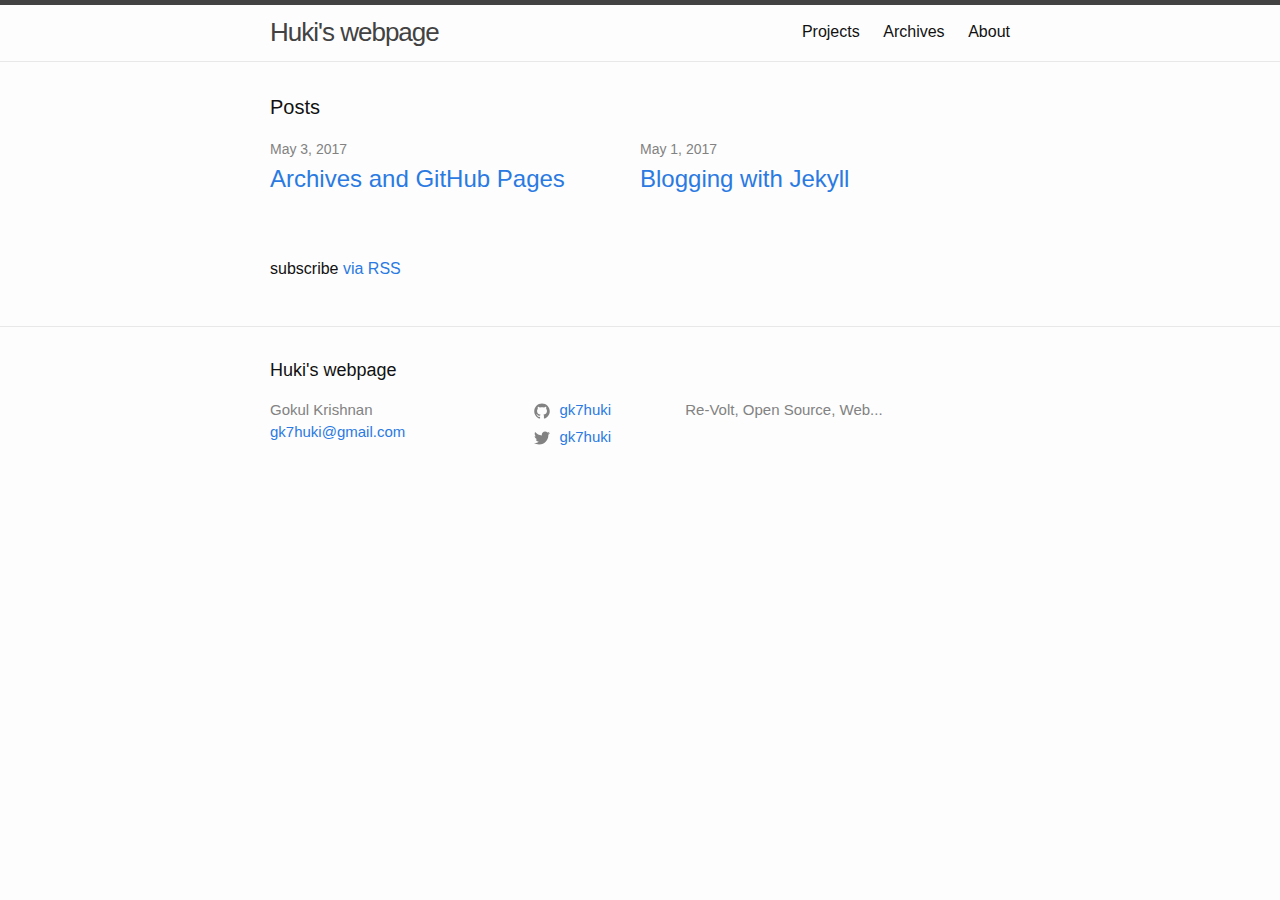
<file: index.html>
<!DOCTYPE html>
<html lang="en">

  <head>
  <meta charset="utf-8">
  <meta http-equiv="X-UA-Compatible" content="IE=edge">
  <meta name="viewport" content="width=device-width, initial-scale=1">

  <title>
  
    Huki&#39;s webpage
  
  </title>

  <meta name="description" content="Re-Volt, Open Source, Web...">

  <link rel="stylesheet" href="/assets/main.css">
  <link rel="canonical" href="https://gk7huki.github.io/">
  <link rel="alternate" type="application/rss+xml" title="Huki&#39;s webpage" href="/feed.xml">
  
  
</head>


  <body>

    <header class="site-header" role="banner">

  <div class="wrapper">
    
    
    <a class="site-title" href="/">Huki&#39;s webpage</a>
  
    
      <nav class="site-nav">
        <input type="checkbox" id="nav-trigger" class="nav-trigger" />
        <label for="nav-trigger">
          <span class="menu-icon">
            <svg viewBox="0 0 18 15" width="18px" height="15px">
              <path fill="#424242" d="M18,1.484c0,0.82-0.665,1.484-1.484,1.484H1.484C0.665,2.969,0,2.304,0,1.484l0,0C0,0.665,0.665,0,1.484,0 h15.031C17.335,0,18,0.665,18,1.484L18,1.484z"/>
              <path fill="#424242" d="M18,7.516C18,8.335,17.335,9,16.516,9H1.484C0.665,9,0,8.335,0,7.516l0,0c0-0.82,0.665-1.484,1.484-1.484 h15.031C17.335,6.031,18,6.696,18,7.516L18,7.516z"/>
              <path fill="#424242" d="M18,13.516C18,14.335,17.335,15,16.516,15H1.484C0.665,15,0,14.335,0,13.516l0,0 c0-0.82,0.665-1.484,1.484-1.484h15.031C17.335,12.031,18,12.696,18,13.516L18,13.516z"/>
            </svg>
          </span>
        </label>

        <div class="trigger">
          
            
            
            <a class="page-link" href="/projects/">Projects</a>
            
          
            
            
            <a class="page-link" href="/archives.html">Archives</a>
            
          
            
            
            <a class="page-link" href="/about/">About</a>
            
          
        </div>
      </nav>
    
  </div>
</header>


    <main class="page-content" aria-label="Content">
      <div class="wrapper">
        <div class="home">

  <h1 class="page-heading">Posts</h1>
  
  


  <ul class="post-list">
    
      <li>
        
        <span class="post-meta">May 3, 2017</span>

        <h2>
          <a class="post-link" href="/general/2017/05/03/archives-and-github-pages.html">Archives and GitHub Pages</a>
        </h2>
      </li>
    
      <li>
        
        <span class="post-meta">May 1, 2017</span>

        <h2>
          <a class="post-link" href="/general/2017/05/01/blogging-with-jekyll.html">Blogging with Jekyll</a>
        </h2>
      </li>
    
  </ul>

  <p class="rss-subscribe">subscribe <a href="/feed.xml">via RSS</a></p>

</div>

      </div>
    </main>

    <footer class="site-footer">

  <div class="wrapper">

    <h2 class="footer-heading">Huki&#39;s webpage</h2>

    <div class="footer-col-wrapper">
      <div class="footer-col footer-col-1">
        <ul class="contact-list">
          <li>
            
              Gokul Krishnan
            
            </li>
            
            <li><a href="mailto:gk7huki@gmail.com">gk7huki@gmail.com</a></li>
            
        </ul>
      </div>

      <div class="footer-col footer-col-2">
        <ul class="social-media-list">
          
          <li>
            <a href="https://github.com/gk7huki"><span class="icon icon--github"><svg viewBox="0 0 16 16" width="16px" height="16px"><path fill="#828282" d="M7.999,0.431c-4.285,0-7.76,3.474-7.76,7.761 c0,3.428,2.223,6.337,5.307,7.363c0.388,0.071,0.53-0.168,0.53-0.374c0-0.184-0.007-0.672-0.01-1.32 c-2.159,0.469-2.614-1.04-2.614-1.04c-0.353-0.896-0.862-1.135-0.862-1.135c-0.705-0.481,0.053-0.472,0.053-0.472 c0.779,0.055,1.189,0.8,1.189,0.8c0.692,1.186,1.816,0.843,2.258,0.645c0.071-0.502,0.271-0.843,0.493-1.037 C4.86,11.425,3.049,10.76,3.049,7.786c0-0.847,0.302-1.54,0.799-2.082C3.768,5.507,3.501,4.718,3.924,3.65 c0,0,0.652-0.209,2.134,0.796C6.677,4.273,7.34,4.187,8,4.184c0.659,0.003,1.323,0.089,1.943,0.261 c1.482-1.004,2.132-0.796,2.132-0.796c0.423,1.068,0.157,1.857,0.077,2.054c0.497,0.542,0.798,1.235,0.798,2.082 c0,2.981-1.814,3.637-3.543,3.829c0.279,0.24,0.527,0.713,0.527,1.437c0,1.037-0.01,1.874-0.01,2.129 c0,0.208,0.14,0.449,0.534,0.373c3.081-1.028,5.302-3.935,5.302-7.362C15.76,3.906,12.285,0.431,7.999,0.431z"/></svg>
</span><span class="username">gk7huki</span></a>

          </li>
          

          
          <li>
            <a href="https://twitter.com/gk7huki"><span class="icon icon--twitter"><svg viewBox="0 0 16 16" width="16px" height="16px"><path fill="#828282" d="M15.969,3.058c-0.586,0.26-1.217,0.436-1.878,0.515c0.675-0.405,1.194-1.045,1.438-1.809c-0.632,0.375-1.332,0.647-2.076,0.793c-0.596-0.636-1.446-1.033-2.387-1.033c-1.806,0-3.27,1.464-3.27,3.27 c0,0.256,0.029,0.506,0.085,0.745C5.163,5.404,2.753,4.102,1.14,2.124C0.859,2.607,0.698,3.168,0.698,3.767 c0,1.134,0.577,2.135,1.455,2.722C1.616,6.472,1.112,6.325,0.671,6.08c0,0.014,0,0.027,0,0.041c0,1.584,1.127,2.906,2.623,3.206 C3.02,9.402,2.731,9.442,2.433,9.442c-0.211,0-0.416-0.021-0.615-0.059c0.416,1.299,1.624,2.245,3.055,2.271 c-1.119,0.877-2.529,1.4-4.061,1.4c-0.264,0-0.524-0.015-0.78-0.046c1.447,0.928,3.166,1.469,5.013,1.469 c6.015,0,9.304-4.983,9.304-9.304c0-0.142-0.003-0.283-0.009-0.423C14.976,4.29,15.531,3.714,15.969,3.058z"/></svg>
</span><span class="username">gk7huki</span></a>

          </li>
          
        </ul>
      </div>

      <div class="footer-col footer-col-3">
        <p>Re-Volt, Open Source, Web...
</p>
      </div>
    </div>

  </div>

</footer>


  </body>

</html>
</file>
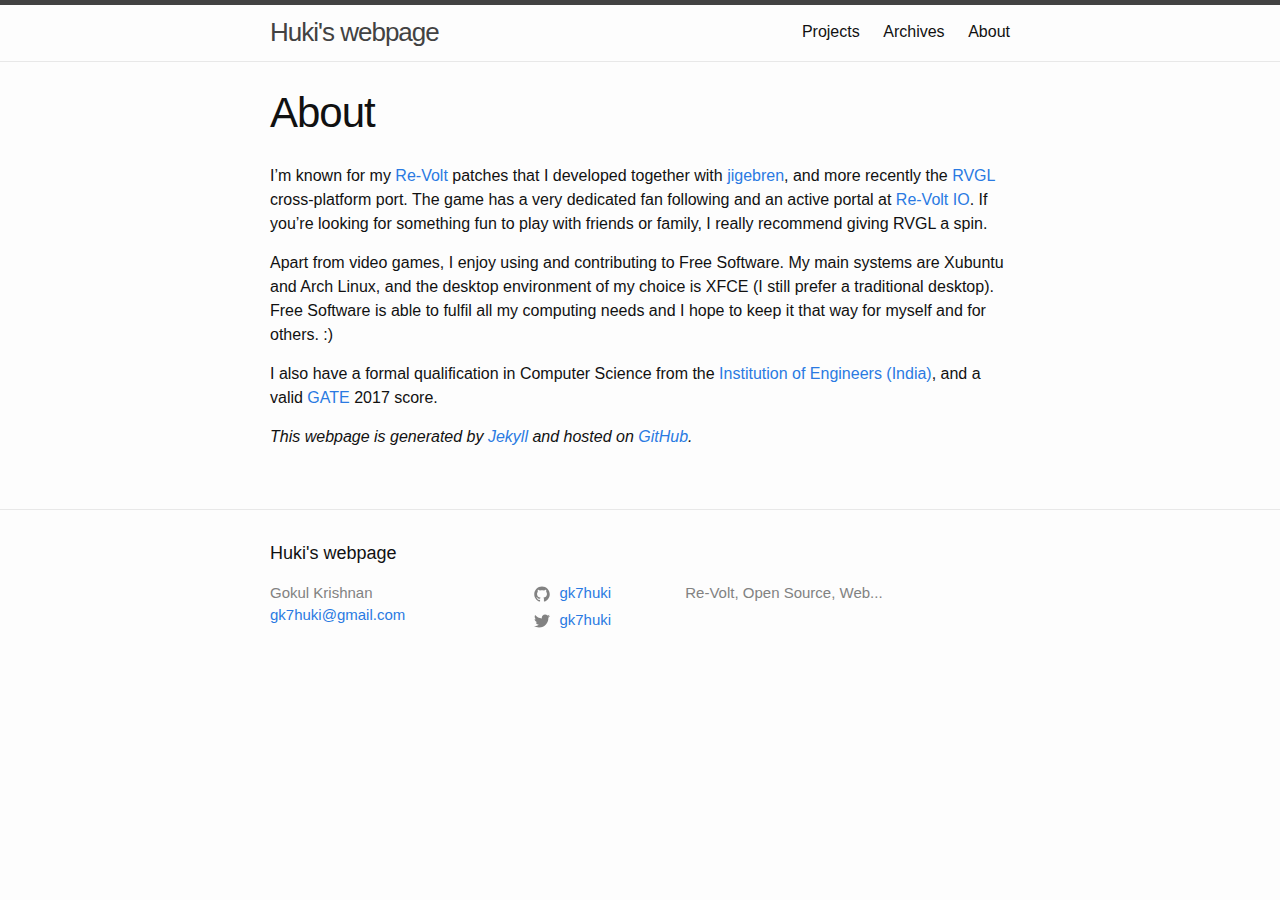
<file: about/index.html>
<!DOCTYPE html>
<html lang="en">

  <head>
  <meta charset="utf-8">
  <meta http-equiv="X-UA-Compatible" content="IE=edge">
  <meta name="viewport" content="width=device-width, initial-scale=1">

  <title>
  
    
      About
    
  
  </title>

  <meta name="description" content="Re-Volt, Open Source, Web...">

  <link rel="stylesheet" href="/assets/main.css">
  <link rel="canonical" href="https://gk7huki.github.io/about/">
  <link rel="alternate" type="application/rss+xml" title="Huki&#39;s webpage" href="/feed.xml">
  
  
</head>


  <body>

    <header class="site-header" role="banner">

  <div class="wrapper">
    
    
    <a class="site-title" href="/">Huki&#39;s webpage</a>
  
    
      <nav class="site-nav">
        <input type="checkbox" id="nav-trigger" class="nav-trigger" />
        <label for="nav-trigger">
          <span class="menu-icon">
            <svg viewBox="0 0 18 15" width="18px" height="15px">
              <path fill="#424242" d="M18,1.484c0,0.82-0.665,1.484-1.484,1.484H1.484C0.665,2.969,0,2.304,0,1.484l0,0C0,0.665,0.665,0,1.484,0 h15.031C17.335,0,18,0.665,18,1.484L18,1.484z"/>
              <path fill="#424242" d="M18,7.516C18,8.335,17.335,9,16.516,9H1.484C0.665,9,0,8.335,0,7.516l0,0c0-0.82,0.665-1.484,1.484-1.484 h15.031C17.335,6.031,18,6.696,18,7.516L18,7.516z"/>
              <path fill="#424242" d="M18,13.516C18,14.335,17.335,15,16.516,15H1.484C0.665,15,0,14.335,0,13.516l0,0 c0-0.82,0.665-1.484,1.484-1.484h15.031C17.335,12.031,18,12.696,18,13.516L18,13.516z"/>
            </svg>
          </span>
        </label>

        <div class="trigger">
          
            
            
            <a class="page-link" href="/projects/">Projects</a>
            
          
            
            
            <a class="page-link" href="/archives.html">Archives</a>
            
          
            
            
            <a class="page-link" href="/about/">About</a>
            
          
        </div>
      </nav>
    
  </div>
</header>


    <main class="page-content" aria-label="Content">
      <div class="wrapper">
        <article class="post">

  <header class="post-header">
    <h1 class="post-title">About</h1>
  </header>

  <div class="post-content">
    <p>I’m known for my <a href="https://en.wikipedia.org/wiki/Re-Volt">Re-Volt</a> patches that I developed together with <a href="http://jigebren.free.fr">jigebren</a>, and more recently the <a href="http://rv12.revoltzone.net/rvgl.php">RVGL</a> cross-platform port. The game has a very dedicated fan following and an active portal at <a href="http://www.re-volt.io">Re-Volt IO</a>. If you’re looking for something fun to play with friends or family, I really recommend giving RVGL a spin.</p>

<p>Apart from video games, I enjoy using and contributing to Free Software. My main systems are Xubuntu and Arch Linux, and the desktop environment of my choice is XFCE (I still prefer a traditional desktop). Free Software is able to fulfil all my computing needs and I hope to keep it that way for myself and for others. :)</p>

<p>I also have a formal qualification in Computer Science from the <a href="https://www.ieindia.org">Institution of Engineers (India)</a>, and a valid <a href="https://en.wikipedia.org/wiki/Graduate_Aptitude_Test_in_Engineering">GATE</a> 2017 score.</p>

<p><em>This webpage is generated by <a href="https://jekyllrb.com">Jekyll</a> and hosted on <a href="https://github.com">GitHub</a>.</em></p>


  </div>

</article>

      </div>
    </main>

    <footer class="site-footer">

  <div class="wrapper">

    <h2 class="footer-heading">Huki&#39;s webpage</h2>

    <div class="footer-col-wrapper">
      <div class="footer-col footer-col-1">
        <ul class="contact-list">
          <li>
            
              Gokul Krishnan
            
            </li>
            
            <li><a href="mailto:gk7huki@gmail.com">gk7huki@gmail.com</a></li>
            
        </ul>
      </div>

      <div class="footer-col footer-col-2">
        <ul class="social-media-list">
          
          <li>
            <a href="https://github.com/gk7huki"><span class="icon icon--github"><svg viewBox="0 0 16 16" width="16px" height="16px"><path fill="#828282" d="M7.999,0.431c-4.285,0-7.76,3.474-7.76,7.761 c0,3.428,2.223,6.337,5.307,7.363c0.388,0.071,0.53-0.168,0.53-0.374c0-0.184-0.007-0.672-0.01-1.32 c-2.159,0.469-2.614-1.04-2.614-1.04c-0.353-0.896-0.862-1.135-0.862-1.135c-0.705-0.481,0.053-0.472,0.053-0.472 c0.779,0.055,1.189,0.8,1.189,0.8c0.692,1.186,1.816,0.843,2.258,0.645c0.071-0.502,0.271-0.843,0.493-1.037 C4.86,11.425,3.049,10.76,3.049,7.786c0-0.847,0.302-1.54,0.799-2.082C3.768,5.507,3.501,4.718,3.924,3.65 c0,0,0.652-0.209,2.134,0.796C6.677,4.273,7.34,4.187,8,4.184c0.659,0.003,1.323,0.089,1.943,0.261 c1.482-1.004,2.132-0.796,2.132-0.796c0.423,1.068,0.157,1.857,0.077,2.054c0.497,0.542,0.798,1.235,0.798,2.082 c0,2.981-1.814,3.637-3.543,3.829c0.279,0.24,0.527,0.713,0.527,1.437c0,1.037-0.01,1.874-0.01,2.129 c0,0.208,0.14,0.449,0.534,0.373c3.081-1.028,5.302-3.935,5.302-7.362C15.76,3.906,12.285,0.431,7.999,0.431z"/></svg>
</span><span class="username">gk7huki</span></a>

          </li>
          

          
          <li>
            <a href="https://twitter.com/gk7huki"><span class="icon icon--twitter"><svg viewBox="0 0 16 16" width="16px" height="16px"><path fill="#828282" d="M15.969,3.058c-0.586,0.26-1.217,0.436-1.878,0.515c0.675-0.405,1.194-1.045,1.438-1.809c-0.632,0.375-1.332,0.647-2.076,0.793c-0.596-0.636-1.446-1.033-2.387-1.033c-1.806,0-3.27,1.464-3.27,3.27 c0,0.256,0.029,0.506,0.085,0.745C5.163,5.404,2.753,4.102,1.14,2.124C0.859,2.607,0.698,3.168,0.698,3.767 c0,1.134,0.577,2.135,1.455,2.722C1.616,6.472,1.112,6.325,0.671,6.08c0,0.014,0,0.027,0,0.041c0,1.584,1.127,2.906,2.623,3.206 C3.02,9.402,2.731,9.442,2.433,9.442c-0.211,0-0.416-0.021-0.615-0.059c0.416,1.299,1.624,2.245,3.055,2.271 c-1.119,0.877-2.529,1.4-4.061,1.4c-0.264,0-0.524-0.015-0.78-0.046c1.447,0.928,3.166,1.469,5.013,1.469 c6.015,0,9.304-4.983,9.304-9.304c0-0.142-0.003-0.283-0.009-0.423C14.976,4.29,15.531,3.714,15.969,3.058z"/></svg>
</span><span class="username">gk7huki</span></a>

          </li>
          
        </ul>
      </div>

      <div class="footer-col footer-col-3">
        <p>Re-Volt, Open Source, Web...
</p>
      </div>
    </div>

  </div>

</footer>


  </body>

</html>
</file>
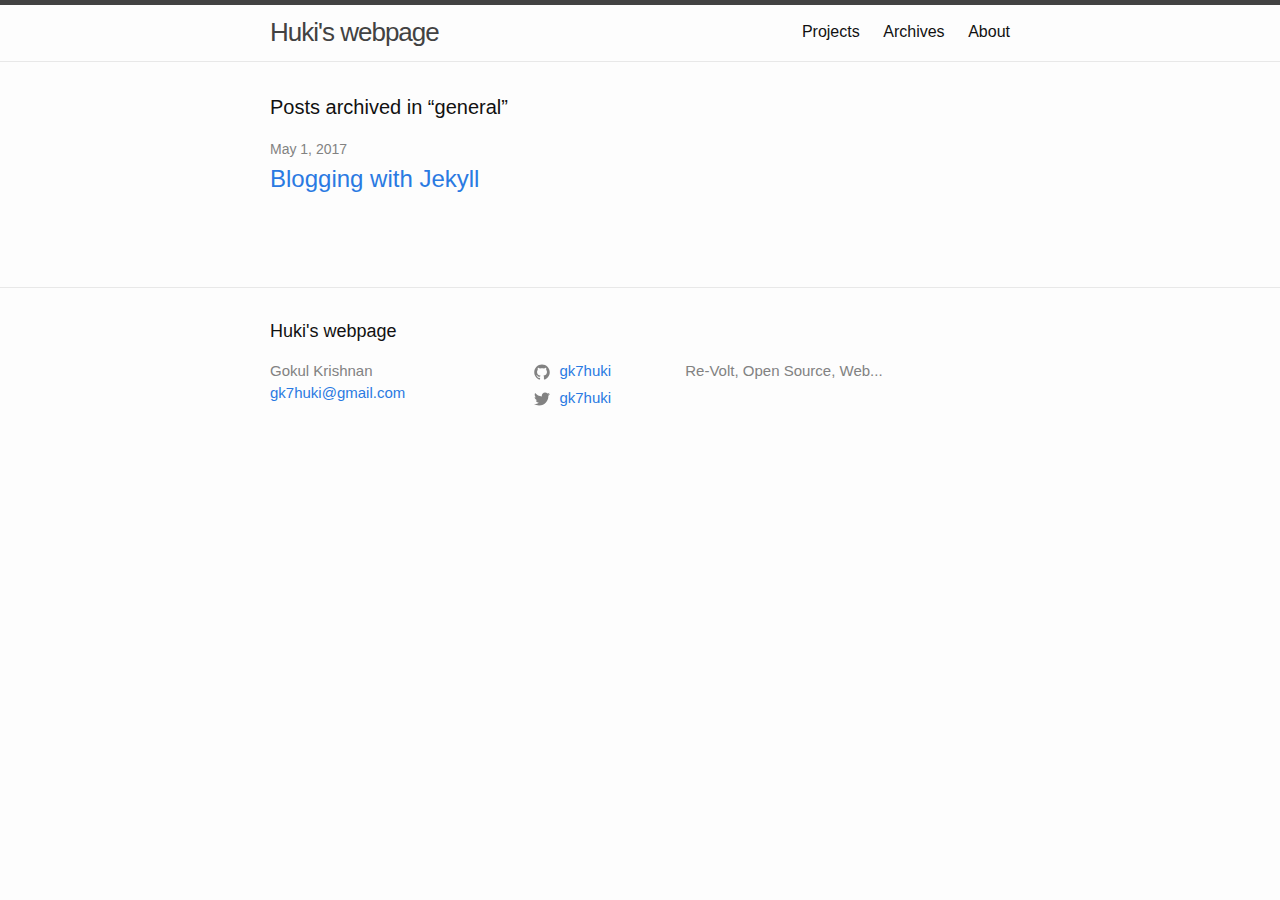
<file: general/index.html>
<!DOCTYPE html>
<html lang="en">

  <head>
  <meta charset="utf-8">
  <meta http-equiv="X-UA-Compatible" content="IE=edge">
  <meta name="viewport" content="width=device-width, initial-scale=1">

  <title>
  
    
      Posts archived in “general”
    
  
  </title>

  <meta name="description" content="Re-Volt, Open Source, Web...">

  <link rel="stylesheet" href="/assets/main.css">
  <link rel="canonical" href="https://gk7huki.github.io/general/">
  <link rel="alternate" type="application/rss+xml" title="Huki&#39;s webpage" href="/feed.xml">
  
  
</head>


  <body>

    <header class="site-header" role="banner">

  <div class="wrapper">
    
    
    <a class="site-title" href="/">Huki&#39;s webpage</a>
  
    
      <nav class="site-nav">
        <input type="checkbox" id="nav-trigger" class="nav-trigger" />
        <label for="nav-trigger">
          <span class="menu-icon">
            <svg viewBox="0 0 18 15" width="18px" height="15px">
              <path fill="#424242" d="M18,1.484c0,0.82-0.665,1.484-1.484,1.484H1.484C0.665,2.969,0,2.304,0,1.484l0,0C0,0.665,0.665,0,1.484,0 h15.031C17.335,0,18,0.665,18,1.484L18,1.484z"/>
              <path fill="#424242" d="M18,7.516C18,8.335,17.335,9,16.516,9H1.484C0.665,9,0,8.335,0,7.516l0,0c0-0.82,0.665-1.484,1.484-1.484 h15.031C17.335,6.031,18,6.696,18,7.516L18,7.516z"/>
              <path fill="#424242" d="M18,13.516C18,14.335,17.335,15,16.516,15H1.484C0.665,15,0,14.335,0,13.516l0,0 c0-0.82,0.665-1.484,1.484-1.484h15.031C17.335,12.031,18,12.696,18,13.516L18,13.516z"/>
            </svg>
          </span>
        </label>

        <div class="trigger">
          
            
            
            <a class="page-link" href="/projects/">Projects</a>
            
          
            
            
            <a class="page-link" href="/archives.html">Archives</a>
            
          
            
            
            <a class="page-link" href="/about/">About</a>
            
          
        </div>
      </nav>
    
  </div>
</header>


    <main class="page-content" aria-label="Content">
      <div class="wrapper">
        <div class="home">

  <h1 class="page-heading">Posts archived in “general”</h1>
  
  

  <ul class="post-list">
    
      <li>
        
        <span class="post-meta">May 1, 2017</span>

        <h2>
          <a class="post-link" href="/general/2017/05/01/blogging-with-jekyll.html">Blogging with Jekyll</a>
        </h2>
      </li>
    
  </ul>

</div>

      </div>
    </main>

    <footer class="site-footer">

  <div class="wrapper">

    <h2 class="footer-heading">Huki&#39;s webpage</h2>

    <div class="footer-col-wrapper">
      <div class="footer-col footer-col-1">
        <ul class="contact-list">
          <li>
            
              Gokul Krishnan
            
            </li>
            
            <li><a href="mailto:gk7huki@gmail.com">gk7huki@gmail.com</a></li>
            
        </ul>
      </div>

      <div class="footer-col footer-col-2">
        <ul class="social-media-list">
          
          <li>
            <a href="https://github.com/gk7huki"><span class="icon icon--github"><svg viewBox="0 0 16 16" width="16px" height="16px"><path fill="#828282" d="M7.999,0.431c-4.285,0-7.76,3.474-7.76,7.761 c0,3.428,2.223,6.337,5.307,7.363c0.388,0.071,0.53-0.168,0.53-0.374c0-0.184-0.007-0.672-0.01-1.32 c-2.159,0.469-2.614-1.04-2.614-1.04c-0.353-0.896-0.862-1.135-0.862-1.135c-0.705-0.481,0.053-0.472,0.053-0.472 c0.779,0.055,1.189,0.8,1.189,0.8c0.692,1.186,1.816,0.843,2.258,0.645c0.071-0.502,0.271-0.843,0.493-1.037 C4.86,11.425,3.049,10.76,3.049,7.786c0-0.847,0.302-1.54,0.799-2.082C3.768,5.507,3.501,4.718,3.924,3.65 c0,0,0.652-0.209,2.134,0.796C6.677,4.273,7.34,4.187,8,4.184c0.659,0.003,1.323,0.089,1.943,0.261 c1.482-1.004,2.132-0.796,2.132-0.796c0.423,1.068,0.157,1.857,0.077,2.054c0.497,0.542,0.798,1.235,0.798,2.082 c0,2.981-1.814,3.637-3.543,3.829c0.279,0.24,0.527,0.713,0.527,1.437c0,1.037-0.01,1.874-0.01,2.129 c0,0.208,0.14,0.449,0.534,0.373c3.081-1.028,5.302-3.935,5.302-7.362C15.76,3.906,12.285,0.431,7.999,0.431z"/></svg>
</span><span class="username">gk7huki</span></a>

          </li>
          

          
          <li>
            <a href="https://twitter.com/gk7huki"><span class="icon icon--twitter"><svg viewBox="0 0 16 16" width="16px" height="16px"><path fill="#828282" d="M15.969,3.058c-0.586,0.26-1.217,0.436-1.878,0.515c0.675-0.405,1.194-1.045,1.438-1.809c-0.632,0.375-1.332,0.647-2.076,0.793c-0.596-0.636-1.446-1.033-2.387-1.033c-1.806,0-3.27,1.464-3.27,3.27 c0,0.256,0.029,0.506,0.085,0.745C5.163,5.404,2.753,4.102,1.14,2.124C0.859,2.607,0.698,3.168,0.698,3.767 c0,1.134,0.577,2.135,1.455,2.722C1.616,6.472,1.112,6.325,0.671,6.08c0,0.014,0,0.027,0,0.041c0,1.584,1.127,2.906,2.623,3.206 C3.02,9.402,2.731,9.442,2.433,9.442c-0.211,0-0.416-0.021-0.615-0.059c0.416,1.299,1.624,2.245,3.055,2.271 c-1.119,0.877-2.529,1.4-4.061,1.4c-0.264,0-0.524-0.015-0.78-0.046c1.447,0.928,3.166,1.469,5.013,1.469 c6.015,0,9.304-4.983,9.304-9.304c0-0.142-0.003-0.283-0.009-0.423C14.976,4.29,15.531,3.714,15.969,3.058z"/></svg>
</span><span class="username">gk7huki</span></a>

          </li>
          
        </ul>
      </div>

      <div class="footer-col footer-col-3">
        <p>Re-Volt, Open Source, Web...
</p>
      </div>
    </div>

  </div>

</footer>


  </body>

</html>
</file>
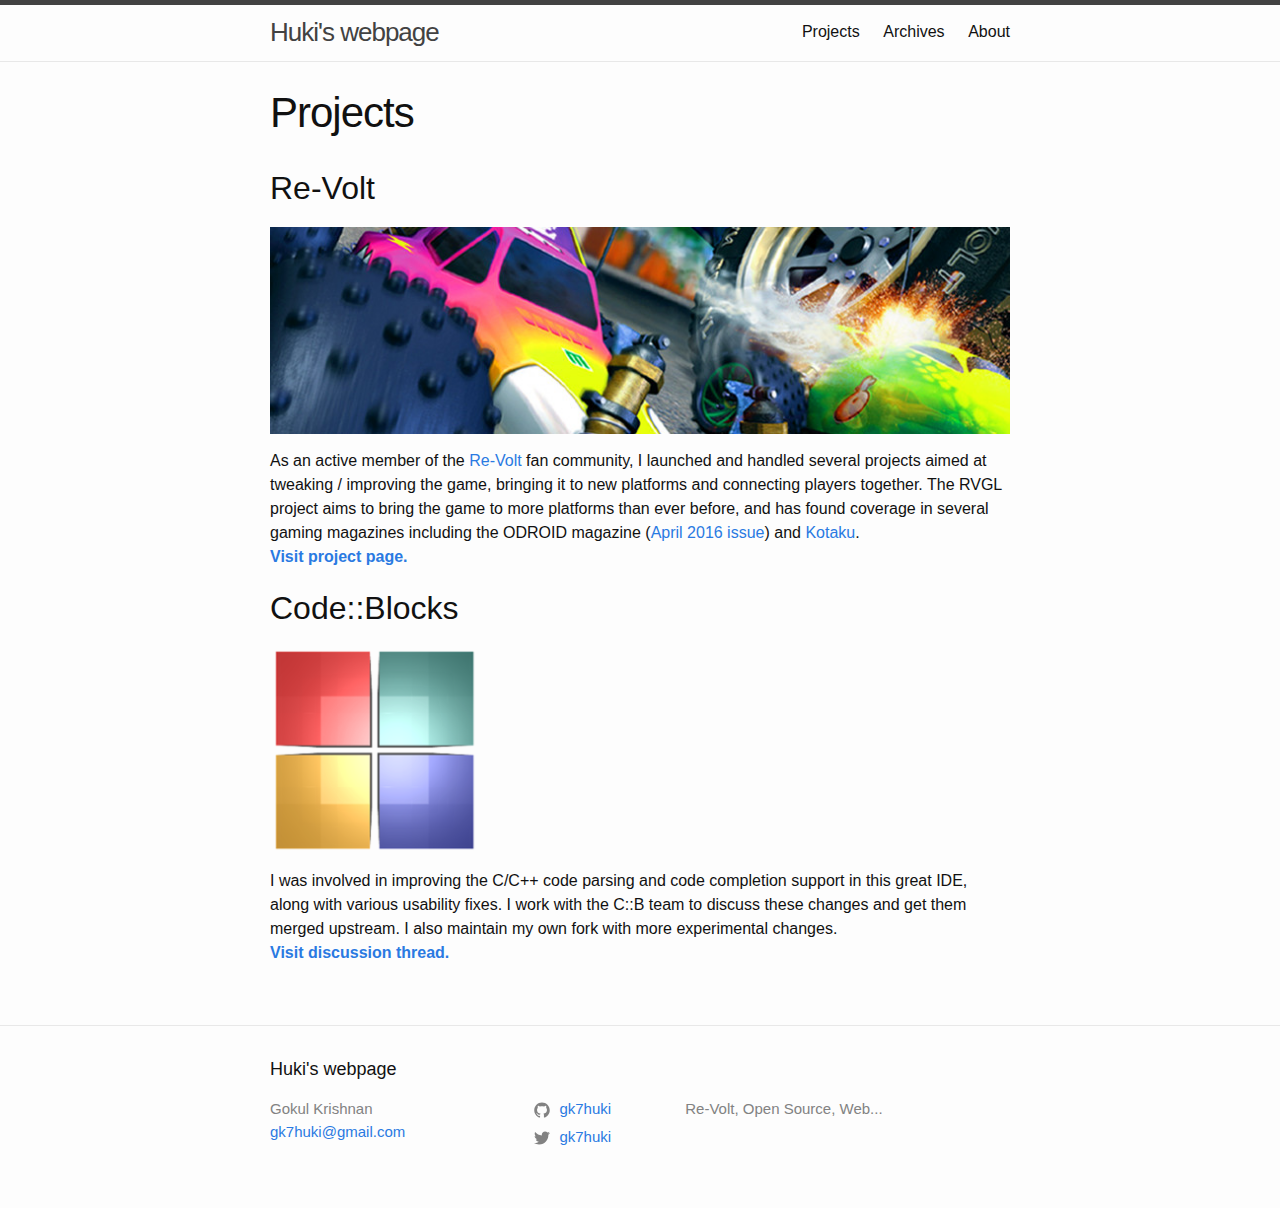
<file: projects/index.html>
<!DOCTYPE html>
<html lang="en">

  <head>
  <meta charset="utf-8">
  <meta http-equiv="X-UA-Compatible" content="IE=edge">
  <meta name="viewport" content="width=device-width, initial-scale=1">

  <title>
  
    
      Projects
    
  
  </title>

  <meta name="description" content="Re-Volt, Open Source, Web...">

  <link rel="stylesheet" href="/assets/main.css">
  <link rel="canonical" href="https://gk7huki.github.io/projects/">
  <link rel="alternate" type="application/rss+xml" title="Huki&#39;s webpage" href="/feed.xml">
  
  
</head>


  <body>

    <header class="site-header" role="banner">

  <div class="wrapper">
    
    
    <a class="site-title" href="/">Huki&#39;s webpage</a>
  
    
      <nav class="site-nav">
        <input type="checkbox" id="nav-trigger" class="nav-trigger" />
        <label for="nav-trigger">
          <span class="menu-icon">
            <svg viewBox="0 0 18 15" width="18px" height="15px">
              <path fill="#424242" d="M18,1.484c0,0.82-0.665,1.484-1.484,1.484H1.484C0.665,2.969,0,2.304,0,1.484l0,0C0,0.665,0.665,0,1.484,0 h15.031C17.335,0,18,0.665,18,1.484L18,1.484z"/>
              <path fill="#424242" d="M18,7.516C18,8.335,17.335,9,16.516,9H1.484C0.665,9,0,8.335,0,7.516l0,0c0-0.82,0.665-1.484,1.484-1.484 h15.031C17.335,6.031,18,6.696,18,7.516L18,7.516z"/>
              <path fill="#424242" d="M18,13.516C18,14.335,17.335,15,16.516,15H1.484C0.665,15,0,14.335,0,13.516l0,0 c0-0.82,0.665-1.484,1.484-1.484h15.031C17.335,12.031,18,12.696,18,13.516L18,13.516z"/>
            </svg>
          </span>
        </label>

        <div class="trigger">
          
            
            
            <a class="page-link" href="/projects/">Projects</a>
            
          
            
            
            <a class="page-link" href="/archives.html">Archives</a>
            
          
            
            
            <a class="page-link" href="/about/">About</a>
            
          
        </div>
      </nav>
    
  </div>
</header>


    <main class="page-content" aria-label="Content">
      <div class="wrapper">
        <article class="post">

  <header class="post-header">
    <h1 class="post-title">Projects</h1>
  </header>

  <div class="post-content">
    <h2 id="re-volt">Re-Volt</h2>

<p><img src="/assets/re-volt.jpg" alt="Re-Volt" /></p>

<p>As an active member of the <a href="https://en.wikipedia.org/wiki/Re-Volt">Re-Volt</a> fan community, I launched and handled several projects aimed at tweaking / improving the game, bringing it to new platforms and connecting players together. The RVGL project aims to bring the game to more platforms than ever before, and has found coverage in several gaming magazines including the ODROID magazine (<a href="http://magazine.odroid.com/201604">April 2016 issue</a>) and <a href="http://www.kotaku.com.au/2015/10/of-all-things-re-volt-is-still-being-patched/">Kotaku</a>.<br />
<strong><a href="http://rv12.revoltzone.net/">Visit project page.</a></strong></p>

<h2 id="codeblocks">Code::Blocks</h2>

<p><img src="/assets/cb_splash.png" alt="Code::Blocks" /></p>

<p>I was involved in improving the C/C++ code parsing and code completion support in this great IDE, along with various usability fixes. I work with the C::B team to discuss these changes and get them merged upstream. I also maintain my own fork with more experimental changes.<br />
<strong><a href="http://forums.codeblocks.org/index.php/topic,18315.0.html">Visit discussion thread.</a></strong></p>


  </div>

</article>

      </div>
    </main>

    <footer class="site-footer">

  <div class="wrapper">

    <h2 class="footer-heading">Huki&#39;s webpage</h2>

    <div class="footer-col-wrapper">
      <div class="footer-col footer-col-1">
        <ul class="contact-list">
          <li>
            
              Gokul Krishnan
            
            </li>
            
            <li><a href="mailto:gk7huki@gmail.com">gk7huki@gmail.com</a></li>
            
        </ul>
      </div>

      <div class="footer-col footer-col-2">
        <ul class="social-media-list">
          
          <li>
            <a href="https://github.com/gk7huki"><span class="icon icon--github"><svg viewBox="0 0 16 16" width="16px" height="16px"><path fill="#828282" d="M7.999,0.431c-4.285,0-7.76,3.474-7.76,7.761 c0,3.428,2.223,6.337,5.307,7.363c0.388,0.071,0.53-0.168,0.53-0.374c0-0.184-0.007-0.672-0.01-1.32 c-2.159,0.469-2.614-1.04-2.614-1.04c-0.353-0.896-0.862-1.135-0.862-1.135c-0.705-0.481,0.053-0.472,0.053-0.472 c0.779,0.055,1.189,0.8,1.189,0.8c0.692,1.186,1.816,0.843,2.258,0.645c0.071-0.502,0.271-0.843,0.493-1.037 C4.86,11.425,3.049,10.76,3.049,7.786c0-0.847,0.302-1.54,0.799-2.082C3.768,5.507,3.501,4.718,3.924,3.65 c0,0,0.652-0.209,2.134,0.796C6.677,4.273,7.34,4.187,8,4.184c0.659,0.003,1.323,0.089,1.943,0.261 c1.482-1.004,2.132-0.796,2.132-0.796c0.423,1.068,0.157,1.857,0.077,2.054c0.497,0.542,0.798,1.235,0.798,2.082 c0,2.981-1.814,3.637-3.543,3.829c0.279,0.24,0.527,0.713,0.527,1.437c0,1.037-0.01,1.874-0.01,2.129 c0,0.208,0.14,0.449,0.534,0.373c3.081-1.028,5.302-3.935,5.302-7.362C15.76,3.906,12.285,0.431,7.999,0.431z"/></svg>
</span><span class="username">gk7huki</span></a>

          </li>
          

          
          <li>
            <a href="https://twitter.com/gk7huki"><span class="icon icon--twitter"><svg viewBox="0 0 16 16" width="16px" height="16px"><path fill="#828282" d="M15.969,3.058c-0.586,0.26-1.217,0.436-1.878,0.515c0.675-0.405,1.194-1.045,1.438-1.809c-0.632,0.375-1.332,0.647-2.076,0.793c-0.596-0.636-1.446-1.033-2.387-1.033c-1.806,0-3.27,1.464-3.27,3.27 c0,0.256,0.029,0.506,0.085,0.745C5.163,5.404,2.753,4.102,1.14,2.124C0.859,2.607,0.698,3.168,0.698,3.767 c0,1.134,0.577,2.135,1.455,2.722C1.616,6.472,1.112,6.325,0.671,6.08c0,0.014,0,0.027,0,0.041c0,1.584,1.127,2.906,2.623,3.206 C3.02,9.402,2.731,9.442,2.433,9.442c-0.211,0-0.416-0.021-0.615-0.059c0.416,1.299,1.624,2.245,3.055,2.271 c-1.119,0.877-2.529,1.4-4.061,1.4c-0.264,0-0.524-0.015-0.78-0.046c1.447,0.928,3.166,1.469,5.013,1.469 c6.015,0,9.304-4.983,9.304-9.304c0-0.142-0.003-0.283-0.009-0.423C14.976,4.29,15.531,3.714,15.969,3.058z"/></svg>
</span><span class="username">gk7huki</span></a>

          </li>
          
        </ul>
      </div>

      <div class="footer-col footer-col-3">
        <p>Re-Volt, Open Source, Web...
</p>
      </div>
    </div>

  </div>

</footer>


  </body>

</html>
</file>
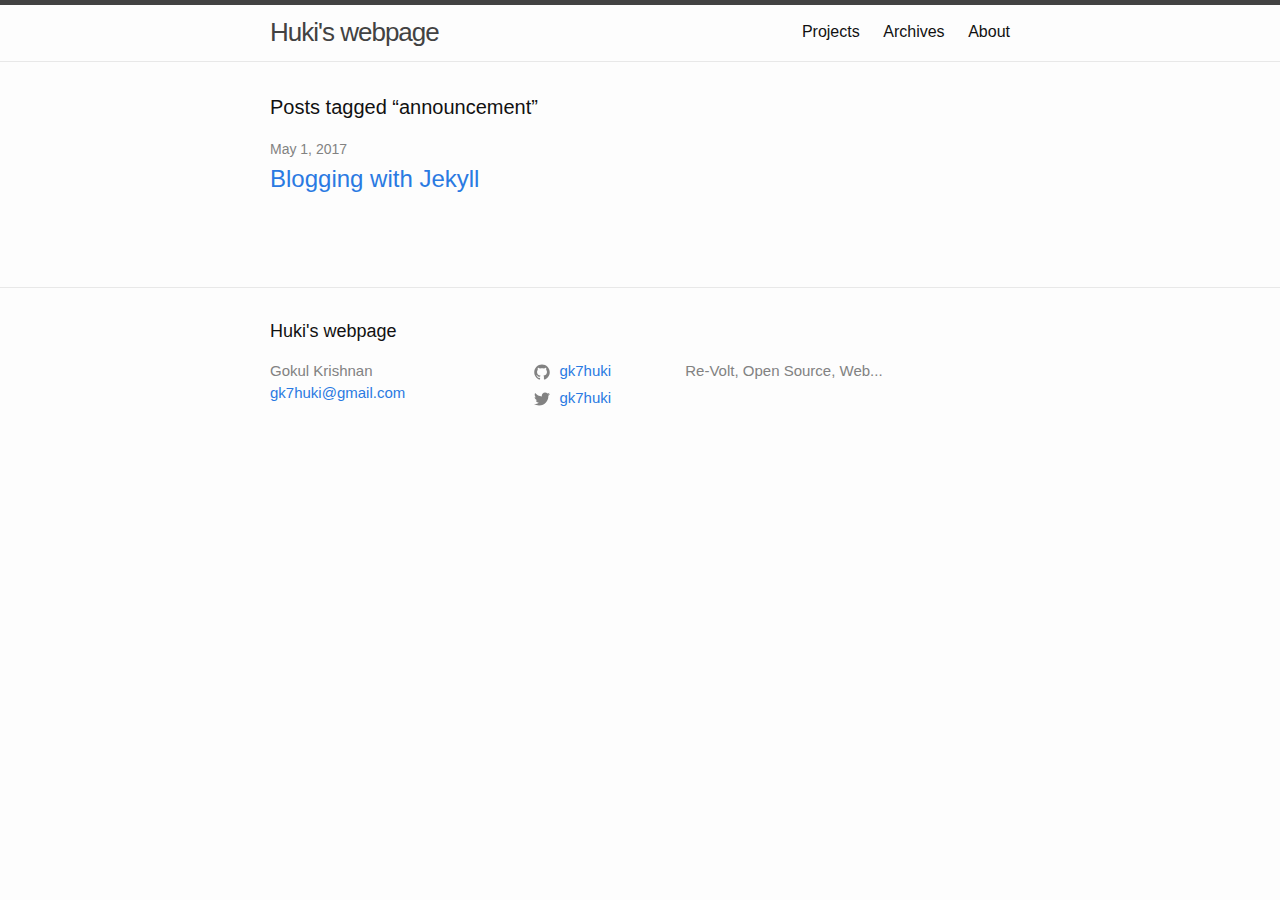
<file: tag/announcement/index.html>
<!DOCTYPE html>
<html lang="en">

  <head>
  <meta charset="utf-8">
  <meta http-equiv="X-UA-Compatible" content="IE=edge">
  <meta name="viewport" content="width=device-width, initial-scale=1">

  <title>
  
    
      Posts tagged “announcement”
    
  
  </title>

  <meta name="description" content="Re-Volt, Open Source, Web...">

  <link rel="stylesheet" href="/assets/main.css">
  <link rel="canonical" href="https://gk7huki.github.io/tag/announcement/">
  <link rel="alternate" type="application/rss+xml" title="Huki&#39;s webpage" href="/feed.xml">
  
  
</head>


  <body>

    <header class="site-header" role="banner">

  <div class="wrapper">
    
    
    <a class="site-title" href="/">Huki&#39;s webpage</a>
  
    
      <nav class="site-nav">
        <input type="checkbox" id="nav-trigger" class="nav-trigger" />
        <label for="nav-trigger">
          <span class="menu-icon">
            <svg viewBox="0 0 18 15" width="18px" height="15px">
              <path fill="#424242" d="M18,1.484c0,0.82-0.665,1.484-1.484,1.484H1.484C0.665,2.969,0,2.304,0,1.484l0,0C0,0.665,0.665,0,1.484,0 h15.031C17.335,0,18,0.665,18,1.484L18,1.484z"/>
              <path fill="#424242" d="M18,7.516C18,8.335,17.335,9,16.516,9H1.484C0.665,9,0,8.335,0,7.516l0,0c0-0.82,0.665-1.484,1.484-1.484 h15.031C17.335,6.031,18,6.696,18,7.516L18,7.516z"/>
              <path fill="#424242" d="M18,13.516C18,14.335,17.335,15,16.516,15H1.484C0.665,15,0,14.335,0,13.516l0,0 c0-0.82,0.665-1.484,1.484-1.484h15.031C17.335,12.031,18,12.696,18,13.516L18,13.516z"/>
            </svg>
          </span>
        </label>

        <div class="trigger">
          
            
            
            <a class="page-link" href="/projects/">Projects</a>
            
          
            
            
            <a class="page-link" href="/archives.html">Archives</a>
            
          
            
            
            <a class="page-link" href="/about/">About</a>
            
          
        </div>
      </nav>
    
  </div>
</header>


    <main class="page-content" aria-label="Content">
      <div class="wrapper">
        <div class="home">

  <h1 class="page-heading">Posts tagged “announcement”</h1>
  
  

  <ul class="post-list">
    
      <li>
        
        <span class="post-meta">May 1, 2017</span>

        <h2>
          <a class="post-link" href="/general/2017/05/01/blogging-with-jekyll.html">Blogging with Jekyll</a>
        </h2>
      </li>
    
  </ul>

</div>

      </div>
    </main>

    <footer class="site-footer">

  <div class="wrapper">

    <h2 class="footer-heading">Huki&#39;s webpage</h2>

    <div class="footer-col-wrapper">
      <div class="footer-col footer-col-1">
        <ul class="contact-list">
          <li>
            
              Gokul Krishnan
            
            </li>
            
            <li><a href="mailto:gk7huki@gmail.com">gk7huki@gmail.com</a></li>
            
        </ul>
      </div>

      <div class="footer-col footer-col-2">
        <ul class="social-media-list">
          
          <li>
            <a href="https://github.com/gk7huki"><span class="icon icon--github"><svg viewBox="0 0 16 16" width="16px" height="16px"><path fill="#828282" d="M7.999,0.431c-4.285,0-7.76,3.474-7.76,7.761 c0,3.428,2.223,6.337,5.307,7.363c0.388,0.071,0.53-0.168,0.53-0.374c0-0.184-0.007-0.672-0.01-1.32 c-2.159,0.469-2.614-1.04-2.614-1.04c-0.353-0.896-0.862-1.135-0.862-1.135c-0.705-0.481,0.053-0.472,0.053-0.472 c0.779,0.055,1.189,0.8,1.189,0.8c0.692,1.186,1.816,0.843,2.258,0.645c0.071-0.502,0.271-0.843,0.493-1.037 C4.86,11.425,3.049,10.76,3.049,7.786c0-0.847,0.302-1.54,0.799-2.082C3.768,5.507,3.501,4.718,3.924,3.65 c0,0,0.652-0.209,2.134,0.796C6.677,4.273,7.34,4.187,8,4.184c0.659,0.003,1.323,0.089,1.943,0.261 c1.482-1.004,2.132-0.796,2.132-0.796c0.423,1.068,0.157,1.857,0.077,2.054c0.497,0.542,0.798,1.235,0.798,2.082 c0,2.981-1.814,3.637-3.543,3.829c0.279,0.24,0.527,0.713,0.527,1.437c0,1.037-0.01,1.874-0.01,2.129 c0,0.208,0.14,0.449,0.534,0.373c3.081-1.028,5.302-3.935,5.302-7.362C15.76,3.906,12.285,0.431,7.999,0.431z"/></svg>
</span><span class="username">gk7huki</span></a>

          </li>
          

          
          <li>
            <a href="https://twitter.com/gk7huki"><span class="icon icon--twitter"><svg viewBox="0 0 16 16" width="16px" height="16px"><path fill="#828282" d="M15.969,3.058c-0.586,0.26-1.217,0.436-1.878,0.515c0.675-0.405,1.194-1.045,1.438-1.809c-0.632,0.375-1.332,0.647-2.076,0.793c-0.596-0.636-1.446-1.033-2.387-1.033c-1.806,0-3.27,1.464-3.27,3.27 c0,0.256,0.029,0.506,0.085,0.745C5.163,5.404,2.753,4.102,1.14,2.124C0.859,2.607,0.698,3.168,0.698,3.767 c0,1.134,0.577,2.135,1.455,2.722C1.616,6.472,1.112,6.325,0.671,6.08c0,0.014,0,0.027,0,0.041c0,1.584,1.127,2.906,2.623,3.206 C3.02,9.402,2.731,9.442,2.433,9.442c-0.211,0-0.416-0.021-0.615-0.059c0.416,1.299,1.624,2.245,3.055,2.271 c-1.119,0.877-2.529,1.4-4.061,1.4c-0.264,0-0.524-0.015-0.78-0.046c1.447,0.928,3.166,1.469,5.013,1.469 c6.015,0,9.304-4.983,9.304-9.304c0-0.142-0.003-0.283-0.009-0.423C14.976,4.29,15.531,3.714,15.969,3.058z"/></svg>
</span><span class="username">gk7huki</span></a>

          </li>
          
        </ul>
      </div>

      <div class="footer-col footer-col-3">
        <p>Re-Volt, Open Source, Web...
</p>
      </div>
    </div>

  </div>

</footer>


  </body>

</html>
</file>
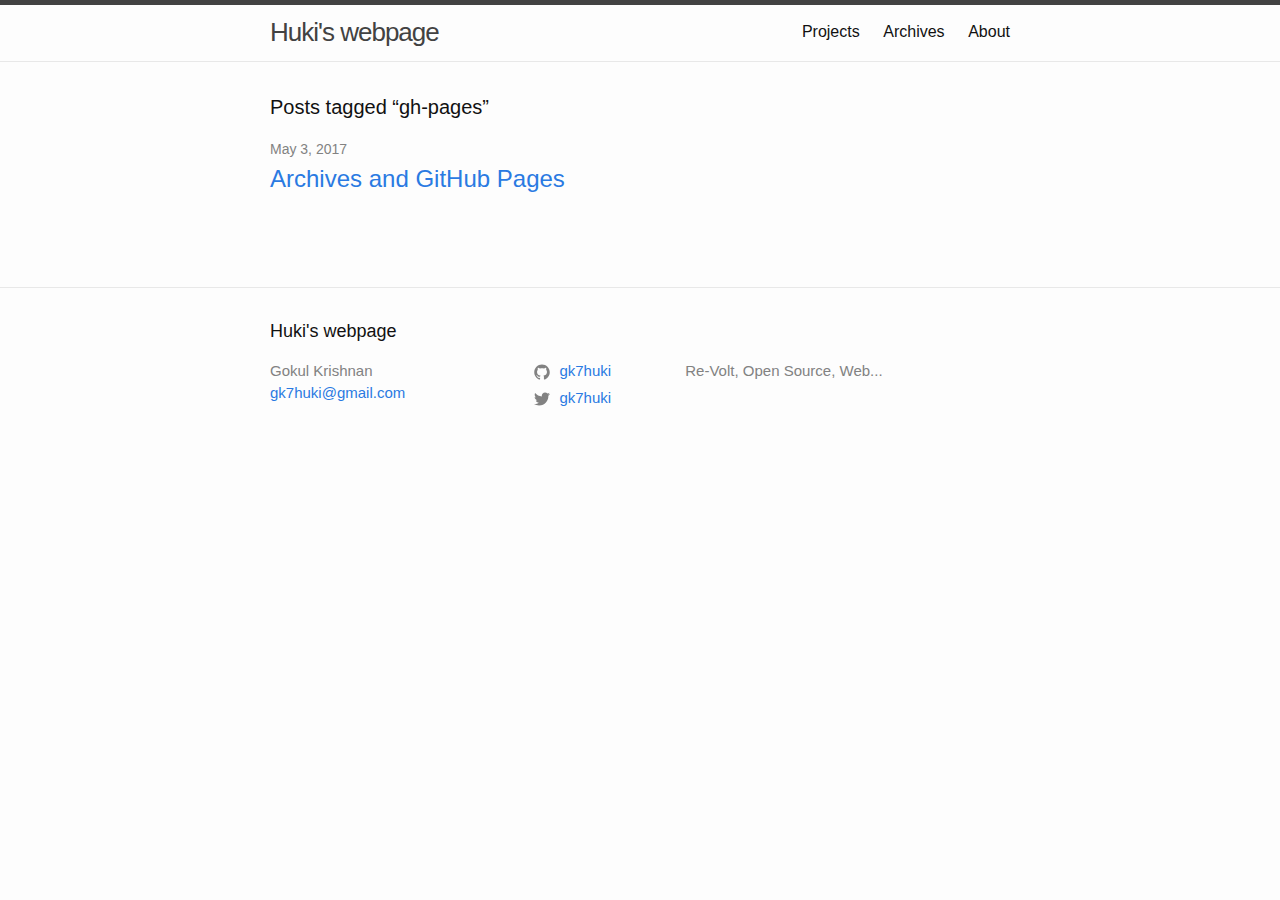
<file: tag/gh-pages/index.html>
<!DOCTYPE html>
<html lang="en">

  <head>
  <meta charset="utf-8">
  <meta http-equiv="X-UA-Compatible" content="IE=edge">
  <meta name="viewport" content="width=device-width, initial-scale=1">

  <title>
  
    
      Posts tagged “gh-pages”
    
  
  </title>

  <meta name="description" content="Re-Volt, Open Source, Web...">

  <link rel="stylesheet" href="/assets/main.css">
  <link rel="canonical" href="https://gk7huki.github.io/tag/gh-pages/">
  <link rel="alternate" type="application/rss+xml" title="Huki&#39;s webpage" href="/feed.xml">
  
  
</head>


  <body>

    <header class="site-header" role="banner">

  <div class="wrapper">
    
    
    <a class="site-title" href="/">Huki&#39;s webpage</a>
  
    
      <nav class="site-nav">
        <input type="checkbox" id="nav-trigger" class="nav-trigger" />
        <label for="nav-trigger">
          <span class="menu-icon">
            <svg viewBox="0 0 18 15" width="18px" height="15px">
              <path fill="#424242" d="M18,1.484c0,0.82-0.665,1.484-1.484,1.484H1.484C0.665,2.969,0,2.304,0,1.484l0,0C0,0.665,0.665,0,1.484,0 h15.031C17.335,0,18,0.665,18,1.484L18,1.484z"/>
              <path fill="#424242" d="M18,7.516C18,8.335,17.335,9,16.516,9H1.484C0.665,9,0,8.335,0,7.516l0,0c0-0.82,0.665-1.484,1.484-1.484 h15.031C17.335,6.031,18,6.696,18,7.516L18,7.516z"/>
              <path fill="#424242" d="M18,13.516C18,14.335,17.335,15,16.516,15H1.484C0.665,15,0,14.335,0,13.516l0,0 c0-0.82,0.665-1.484,1.484-1.484h15.031C17.335,12.031,18,12.696,18,13.516L18,13.516z"/>
            </svg>
          </span>
        </label>

        <div class="trigger">
          
            
            
            <a class="page-link" href="/projects/">Projects</a>
            
          
            
            
            <a class="page-link" href="/archives.html">Archives</a>
            
          
            
            
            <a class="page-link" href="/about/">About</a>
            
          
        </div>
      </nav>
    
  </div>
</header>


    <main class="page-content" aria-label="Content">
      <div class="wrapper">
        <div class="home">

  <h1 class="page-heading">Posts tagged “gh-pages”</h1>
  
  

  <ul class="post-list">
    
      <li>
        
        <span class="post-meta">May 3, 2017</span>

        <h2>
          <a class="post-link" href="/general/2017/05/03/archives-and-github-pages.html">Archives and GitHub Pages</a>
        </h2>
      </li>
    
  </ul>

</div>

      </div>
    </main>

    <footer class="site-footer">

  <div class="wrapper">

    <h2 class="footer-heading">Huki&#39;s webpage</h2>

    <div class="footer-col-wrapper">
      <div class="footer-col footer-col-1">
        <ul class="contact-list">
          <li>
            
              Gokul Krishnan
            
            </li>
            
            <li><a href="mailto:gk7huki@gmail.com">gk7huki@gmail.com</a></li>
            
        </ul>
      </div>

      <div class="footer-col footer-col-2">
        <ul class="social-media-list">
          
          <li>
            <a href="https://github.com/gk7huki"><span class="icon icon--github"><svg viewBox="0 0 16 16" width="16px" height="16px"><path fill="#828282" d="M7.999,0.431c-4.285,0-7.76,3.474-7.76,7.761 c0,3.428,2.223,6.337,5.307,7.363c0.388,0.071,0.53-0.168,0.53-0.374c0-0.184-0.007-0.672-0.01-1.32 c-2.159,0.469-2.614-1.04-2.614-1.04c-0.353-0.896-0.862-1.135-0.862-1.135c-0.705-0.481,0.053-0.472,0.053-0.472 c0.779,0.055,1.189,0.8,1.189,0.8c0.692,1.186,1.816,0.843,2.258,0.645c0.071-0.502,0.271-0.843,0.493-1.037 C4.86,11.425,3.049,10.76,3.049,7.786c0-0.847,0.302-1.54,0.799-2.082C3.768,5.507,3.501,4.718,3.924,3.65 c0,0,0.652-0.209,2.134,0.796C6.677,4.273,7.34,4.187,8,4.184c0.659,0.003,1.323,0.089,1.943,0.261 c1.482-1.004,2.132-0.796,2.132-0.796c0.423,1.068,0.157,1.857,0.077,2.054c0.497,0.542,0.798,1.235,0.798,2.082 c0,2.981-1.814,3.637-3.543,3.829c0.279,0.24,0.527,0.713,0.527,1.437c0,1.037-0.01,1.874-0.01,2.129 c0,0.208,0.14,0.449,0.534,0.373c3.081-1.028,5.302-3.935,5.302-7.362C15.76,3.906,12.285,0.431,7.999,0.431z"/></svg>
</span><span class="username">gk7huki</span></a>

          </li>
          

          
          <li>
            <a href="https://twitter.com/gk7huki"><span class="icon icon--twitter"><svg viewBox="0 0 16 16" width="16px" height="16px"><path fill="#828282" d="M15.969,3.058c-0.586,0.26-1.217,0.436-1.878,0.515c0.675-0.405,1.194-1.045,1.438-1.809c-0.632,0.375-1.332,0.647-2.076,0.793c-0.596-0.636-1.446-1.033-2.387-1.033c-1.806,0-3.27,1.464-3.27,3.27 c0,0.256,0.029,0.506,0.085,0.745C5.163,5.404,2.753,4.102,1.14,2.124C0.859,2.607,0.698,3.168,0.698,3.767 c0,1.134,0.577,2.135,1.455,2.722C1.616,6.472,1.112,6.325,0.671,6.08c0,0.014,0,0.027,0,0.041c0,1.584,1.127,2.906,2.623,3.206 C3.02,9.402,2.731,9.442,2.433,9.442c-0.211,0-0.416-0.021-0.615-0.059c0.416,1.299,1.624,2.245,3.055,2.271 c-1.119,0.877-2.529,1.4-4.061,1.4c-0.264,0-0.524-0.015-0.78-0.046c1.447,0.928,3.166,1.469,5.013,1.469 c6.015,0,9.304-4.983,9.304-9.304c0-0.142-0.003-0.283-0.009-0.423C14.976,4.29,15.531,3.714,15.969,3.058z"/></svg>
</span><span class="username">gk7huki</span></a>

          </li>
          
        </ul>
      </div>

      <div class="footer-col footer-col-3">
        <p>Re-Volt, Open Source, Web...
</p>
      </div>
    </div>

  </div>

</footer>


  </body>

</html>
</file>
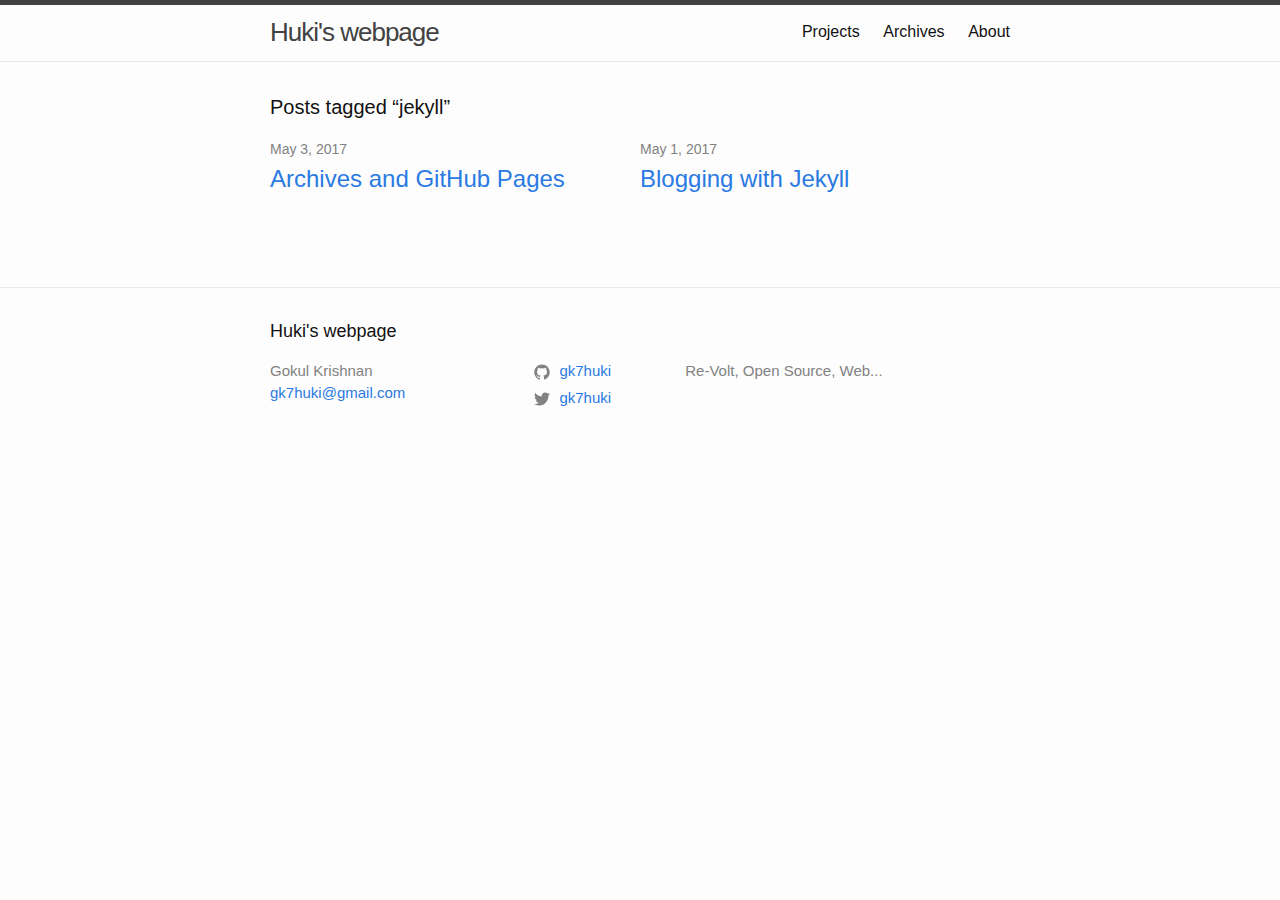
<file: tag/jekyll/index.html>
<!DOCTYPE html>
<html lang="en">

  <head>
  <meta charset="utf-8">
  <meta http-equiv="X-UA-Compatible" content="IE=edge">
  <meta name="viewport" content="width=device-width, initial-scale=1">

  <title>
  
    
      Posts tagged “jekyll”
    
  
  </title>

  <meta name="description" content="Re-Volt, Open Source, Web...">

  <link rel="stylesheet" href="/assets/main.css">
  <link rel="canonical" href="https://gk7huki.github.io/tag/jekyll/">
  <link rel="alternate" type="application/rss+xml" title="Huki&#39;s webpage" href="/feed.xml">
  
  
</head>


  <body>

    <header class="site-header" role="banner">

  <div class="wrapper">
    
    
    <a class="site-title" href="/">Huki&#39;s webpage</a>
  
    
      <nav class="site-nav">
        <input type="checkbox" id="nav-trigger" class="nav-trigger" />
        <label for="nav-trigger">
          <span class="menu-icon">
            <svg viewBox="0 0 18 15" width="18px" height="15px">
              <path fill="#424242" d="M18,1.484c0,0.82-0.665,1.484-1.484,1.484H1.484C0.665,2.969,0,2.304,0,1.484l0,0C0,0.665,0.665,0,1.484,0 h15.031C17.335,0,18,0.665,18,1.484L18,1.484z"/>
              <path fill="#424242" d="M18,7.516C18,8.335,17.335,9,16.516,9H1.484C0.665,9,0,8.335,0,7.516l0,0c0-0.82,0.665-1.484,1.484-1.484 h15.031C17.335,6.031,18,6.696,18,7.516L18,7.516z"/>
              <path fill="#424242" d="M18,13.516C18,14.335,17.335,15,16.516,15H1.484C0.665,15,0,14.335,0,13.516l0,0 c0-0.82,0.665-1.484,1.484-1.484h15.031C17.335,12.031,18,12.696,18,13.516L18,13.516z"/>
            </svg>
          </span>
        </label>

        <div class="trigger">
          
            
            
            <a class="page-link" href="/projects/">Projects</a>
            
          
            
            
            <a class="page-link" href="/archives.html">Archives</a>
            
          
            
            
            <a class="page-link" href="/about/">About</a>
            
          
        </div>
      </nav>
    
  </div>
</header>


    <main class="page-content" aria-label="Content">
      <div class="wrapper">
        <div class="home">

  <h1 class="page-heading">Posts tagged “jekyll”</h1>
  
  

  <ul class="post-list">
    
      <li>
        
        <span class="post-meta">May 3, 2017</span>

        <h2>
          <a class="post-link" href="/general/2017/05/03/archives-and-github-pages.html">Archives and GitHub Pages</a>
        </h2>
      </li>
    
      <li>
        
        <span class="post-meta">May 1, 2017</span>

        <h2>
          <a class="post-link" href="/general/2017/05/01/blogging-with-jekyll.html">Blogging with Jekyll</a>
        </h2>
      </li>
    
  </ul>

</div>

      </div>
    </main>

    <footer class="site-footer">

  <div class="wrapper">

    <h2 class="footer-heading">Huki&#39;s webpage</h2>

    <div class="footer-col-wrapper">
      <div class="footer-col footer-col-1">
        <ul class="contact-list">
          <li>
            
              Gokul Krishnan
            
            </li>
            
            <li><a href="mailto:gk7huki@gmail.com">gk7huki@gmail.com</a></li>
            
        </ul>
      </div>

      <div class="footer-col footer-col-2">
        <ul class="social-media-list">
          
          <li>
            <a href="https://github.com/gk7huki"><span class="icon icon--github"><svg viewBox="0 0 16 16" width="16px" height="16px"><path fill="#828282" d="M7.999,0.431c-4.285,0-7.76,3.474-7.76,7.761 c0,3.428,2.223,6.337,5.307,7.363c0.388,0.071,0.53-0.168,0.53-0.374c0-0.184-0.007-0.672-0.01-1.32 c-2.159,0.469-2.614-1.04-2.614-1.04c-0.353-0.896-0.862-1.135-0.862-1.135c-0.705-0.481,0.053-0.472,0.053-0.472 c0.779,0.055,1.189,0.8,1.189,0.8c0.692,1.186,1.816,0.843,2.258,0.645c0.071-0.502,0.271-0.843,0.493-1.037 C4.86,11.425,3.049,10.76,3.049,7.786c0-0.847,0.302-1.54,0.799-2.082C3.768,5.507,3.501,4.718,3.924,3.65 c0,0,0.652-0.209,2.134,0.796C6.677,4.273,7.34,4.187,8,4.184c0.659,0.003,1.323,0.089,1.943,0.261 c1.482-1.004,2.132-0.796,2.132-0.796c0.423,1.068,0.157,1.857,0.077,2.054c0.497,0.542,0.798,1.235,0.798,2.082 c0,2.981-1.814,3.637-3.543,3.829c0.279,0.24,0.527,0.713,0.527,1.437c0,1.037-0.01,1.874-0.01,2.129 c0,0.208,0.14,0.449,0.534,0.373c3.081-1.028,5.302-3.935,5.302-7.362C15.76,3.906,12.285,0.431,7.999,0.431z"/></svg>
</span><span class="username">gk7huki</span></a>

          </li>
          

          
          <li>
            <a href="https://twitter.com/gk7huki"><span class="icon icon--twitter"><svg viewBox="0 0 16 16" width="16px" height="16px"><path fill="#828282" d="M15.969,3.058c-0.586,0.26-1.217,0.436-1.878,0.515c0.675-0.405,1.194-1.045,1.438-1.809c-0.632,0.375-1.332,0.647-2.076,0.793c-0.596-0.636-1.446-1.033-2.387-1.033c-1.806,0-3.27,1.464-3.27,3.27 c0,0.256,0.029,0.506,0.085,0.745C5.163,5.404,2.753,4.102,1.14,2.124C0.859,2.607,0.698,3.168,0.698,3.767 c0,1.134,0.577,2.135,1.455,2.722C1.616,6.472,1.112,6.325,0.671,6.08c0,0.014,0,0.027,0,0.041c0,1.584,1.127,2.906,2.623,3.206 C3.02,9.402,2.731,9.442,2.433,9.442c-0.211,0-0.416-0.021-0.615-0.059c0.416,1.299,1.624,2.245,3.055,2.271 c-1.119,0.877-2.529,1.4-4.061,1.4c-0.264,0-0.524-0.015-0.78-0.046c1.447,0.928,3.166,1.469,5.013,1.469 c6.015,0,9.304-4.983,9.304-9.304c0-0.142-0.003-0.283-0.009-0.423C14.976,4.29,15.531,3.714,15.969,3.058z"/></svg>
</span><span class="username">gk7huki</span></a>

          </li>
          
        </ul>
      </div>

      <div class="footer-col footer-col-3">
        <p>Re-Volt, Open Source, Web...
</p>
      </div>
    </div>

  </div>

</footer>


  </body>

</html>
</file>
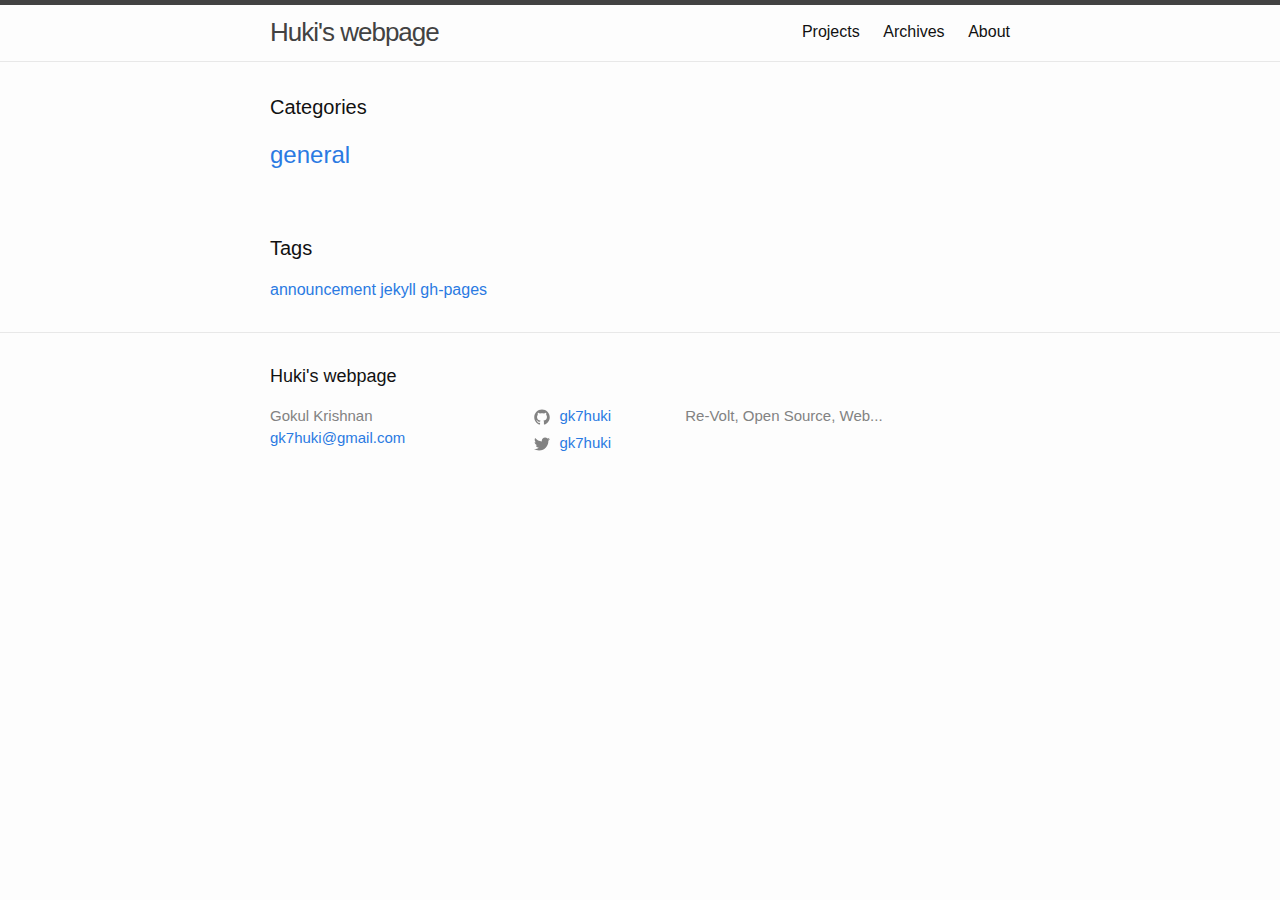
<file: archives.html>
<!DOCTYPE html>
<html lang="en">

  <head>
  <meta charset="utf-8">
  <meta http-equiv="X-UA-Compatible" content="IE=edge">
  <meta name="viewport" content="width=device-width, initial-scale=1">

  <title>
  
    
      Archives
    
  
  </title>

  <meta name="description" content="Re-Volt, Open Source, Web...">

  <link rel="stylesheet" href="/assets/main.css">
  <link rel="canonical" href="https://gk7huki.github.io/archives.html">
  <link rel="alternate" type="application/rss+xml" title="Huki&#39;s webpage" href="/feed.xml">
  
  
</head>


  <body>

    <header class="site-header" role="banner">

  <div class="wrapper">
    
    
    <a class="site-title" href="/">Huki&#39;s webpage</a>
  
    
      <nav class="site-nav">
        <input type="checkbox" id="nav-trigger" class="nav-trigger" />
        <label for="nav-trigger">
          <span class="menu-icon">
            <svg viewBox="0 0 18 15" width="18px" height="15px">
              <path fill="#424242" d="M18,1.484c0,0.82-0.665,1.484-1.484,1.484H1.484C0.665,2.969,0,2.304,0,1.484l0,0C0,0.665,0.665,0,1.484,0 h15.031C17.335,0,18,0.665,18,1.484L18,1.484z"/>
              <path fill="#424242" d="M18,7.516C18,8.335,17.335,9,16.516,9H1.484C0.665,9,0,8.335,0,7.516l0,0c0-0.82,0.665-1.484,1.484-1.484 h15.031C17.335,6.031,18,6.696,18,7.516L18,7.516z"/>
              <path fill="#424242" d="M18,13.516C18,14.335,17.335,15,16.516,15H1.484C0.665,15,0,14.335,0,13.516l0,0 c0-0.82,0.665-1.484,1.484-1.484h15.031C17.335,12.031,18,12.696,18,13.516L18,13.516z"/>
            </svg>
          </span>
        </label>

        <div class="trigger">
          
            
            
            <a class="page-link" href="/projects/">Projects</a>
            
          
            
            
            <a class="page-link" href="/archives.html">Archives</a>
            
          
            
            
            <a class="page-link" href="/about/">About</a>
            
          
        </div>
      </nav>
    
  </div>
</header>


    <main class="page-content" aria-label="Content">
      <div class="wrapper">
        <div class="home">

  


  <h1 class="page-heading">Categories</h1>
  <ul class="post-list">
    
      <li><h2><a class="post-link" href="/general">general</a></h2></li>
    
  </ul>

  <h1 class="page-heading">Tags</h1>
  
    <a href="/tag/announcement">announcement</a>
  
    <a href="/tag/jekyll">jekyll</a>
  
    <a href="/tag/gh-pages">gh-pages</a>
  

</div>

      </div>
    </main>

    <footer class="site-footer">

  <div class="wrapper">

    <h2 class="footer-heading">Huki&#39;s webpage</h2>

    <div class="footer-col-wrapper">
      <div class="footer-col footer-col-1">
        <ul class="contact-list">
          <li>
            
              Gokul Krishnan
            
            </li>
            
            <li><a href="mailto:gk7huki@gmail.com">gk7huki@gmail.com</a></li>
            
        </ul>
      </div>

      <div class="footer-col footer-col-2">
        <ul class="social-media-list">
          
          <li>
            <a href="https://github.com/gk7huki"><span class="icon icon--github"><svg viewBox="0 0 16 16" width="16px" height="16px"><path fill="#828282" d="M7.999,0.431c-4.285,0-7.76,3.474-7.76,7.761 c0,3.428,2.223,6.337,5.307,7.363c0.388,0.071,0.53-0.168,0.53-0.374c0-0.184-0.007-0.672-0.01-1.32 c-2.159,0.469-2.614-1.04-2.614-1.04c-0.353-0.896-0.862-1.135-0.862-1.135c-0.705-0.481,0.053-0.472,0.053-0.472 c0.779,0.055,1.189,0.8,1.189,0.8c0.692,1.186,1.816,0.843,2.258,0.645c0.071-0.502,0.271-0.843,0.493-1.037 C4.86,11.425,3.049,10.76,3.049,7.786c0-0.847,0.302-1.54,0.799-2.082C3.768,5.507,3.501,4.718,3.924,3.65 c0,0,0.652-0.209,2.134,0.796C6.677,4.273,7.34,4.187,8,4.184c0.659,0.003,1.323,0.089,1.943,0.261 c1.482-1.004,2.132-0.796,2.132-0.796c0.423,1.068,0.157,1.857,0.077,2.054c0.497,0.542,0.798,1.235,0.798,2.082 c0,2.981-1.814,3.637-3.543,3.829c0.279,0.24,0.527,0.713,0.527,1.437c0,1.037-0.01,1.874-0.01,2.129 c0,0.208,0.14,0.449,0.534,0.373c3.081-1.028,5.302-3.935,5.302-7.362C15.76,3.906,12.285,0.431,7.999,0.431z"/></svg>
</span><span class="username">gk7huki</span></a>

          </li>
          

          
          <li>
            <a href="https://twitter.com/gk7huki"><span class="icon icon--twitter"><svg viewBox="0 0 16 16" width="16px" height="16px"><path fill="#828282" d="M15.969,3.058c-0.586,0.26-1.217,0.436-1.878,0.515c0.675-0.405,1.194-1.045,1.438-1.809c-0.632,0.375-1.332,0.647-2.076,0.793c-0.596-0.636-1.446-1.033-2.387-1.033c-1.806,0-3.27,1.464-3.27,3.27 c0,0.256,0.029,0.506,0.085,0.745C5.163,5.404,2.753,4.102,1.14,2.124C0.859,2.607,0.698,3.168,0.698,3.767 c0,1.134,0.577,2.135,1.455,2.722C1.616,6.472,1.112,6.325,0.671,6.08c0,0.014,0,0.027,0,0.041c0,1.584,1.127,2.906,2.623,3.206 C3.02,9.402,2.731,9.442,2.433,9.442c-0.211,0-0.416-0.021-0.615-0.059c0.416,1.299,1.624,2.245,3.055,2.271 c-1.119,0.877-2.529,1.4-4.061,1.4c-0.264,0-0.524-0.015-0.78-0.046c1.447,0.928,3.166,1.469,5.013,1.469 c6.015,0,9.304-4.983,9.304-9.304c0-0.142-0.003-0.283-0.009-0.423C14.976,4.29,15.531,3.714,15.969,3.058z"/></svg>
</span><span class="username">gk7huki</span></a>

          </li>
          
        </ul>
      </div>

      <div class="footer-col footer-col-3">
        <p>Re-Volt, Open Source, Web...
</p>
      </div>
    </div>

  </div>

</footer>


  </body>

</html>
</file>
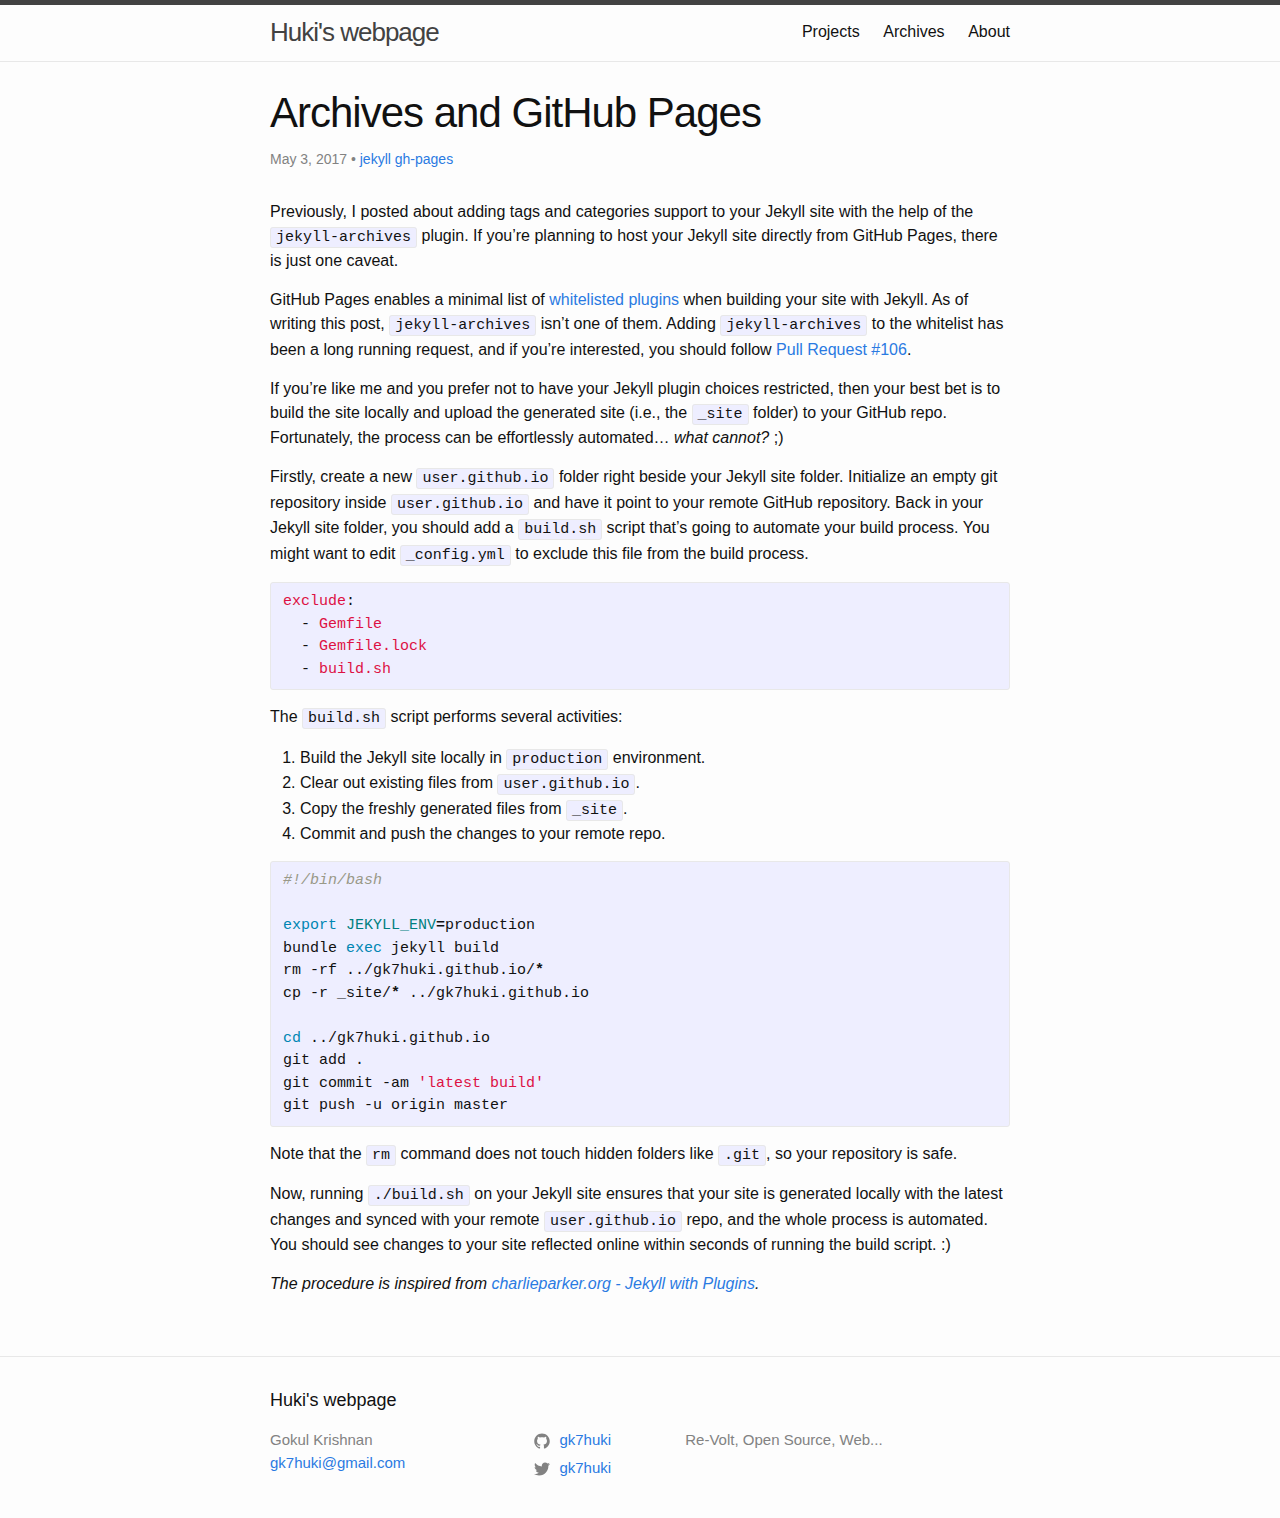
<file: general/2017/05/03/archives-and-github-pages.html>
<!DOCTYPE html>
<html lang="en">

  <head>
  <meta charset="utf-8">
  <meta http-equiv="X-UA-Compatible" content="IE=edge">
  <meta name="viewport" content="width=device-width, initial-scale=1">

  <title>
  
    
      Archives and GitHub Pages
    
  
  </title>

  <meta name="description" content="Previously, I posted about adding tags and categories support to your Jekyll site with the help of the jekyll-archives plugin. If you’re planning to host you...">

  <link rel="stylesheet" href="/assets/main.css">
  <link rel="canonical" href="https://gk7huki.github.io/general/2017/05/03/archives-and-github-pages.html">
  <link rel="alternate" type="application/rss+xml" title="Huki&#39;s webpage" href="/feed.xml">
  
  
</head>


  <body>

    <header class="site-header" role="banner">

  <div class="wrapper">
    
    
    <a class="site-title" href="/">Huki&#39;s webpage</a>
  
    
      <nav class="site-nav">
        <input type="checkbox" id="nav-trigger" class="nav-trigger" />
        <label for="nav-trigger">
          <span class="menu-icon">
            <svg viewBox="0 0 18 15" width="18px" height="15px">
              <path fill="#424242" d="M18,1.484c0,0.82-0.665,1.484-1.484,1.484H1.484C0.665,2.969,0,2.304,0,1.484l0,0C0,0.665,0.665,0,1.484,0 h15.031C17.335,0,18,0.665,18,1.484L18,1.484z"/>
              <path fill="#424242" d="M18,7.516C18,8.335,17.335,9,16.516,9H1.484C0.665,9,0,8.335,0,7.516l0,0c0-0.82,0.665-1.484,1.484-1.484 h15.031C17.335,6.031,18,6.696,18,7.516L18,7.516z"/>
              <path fill="#424242" d="M18,13.516C18,14.335,17.335,15,16.516,15H1.484C0.665,15,0,14.335,0,13.516l0,0 c0-0.82,0.665-1.484,1.484-1.484h15.031C17.335,12.031,18,12.696,18,13.516L18,13.516z"/>
            </svg>
          </span>
        </label>

        <div class="trigger">
          
            
            
            <a class="page-link" href="/projects/">Projects</a>
            
          
            
            
            <a class="page-link" href="/archives.html">Archives</a>
            
          
            
            
            <a class="page-link" href="/about/">About</a>
            
          
        </div>
      </nav>
    
  </div>
</header>


    <main class="page-content" aria-label="Content">
      <div class="wrapper">
        <article class="post" itemscope itemtype="http://schema.org/BlogPosting">

  <header class="post-header">
    <h1 class="post-title" itemprop="name headline">Archives and GitHub Pages</h1>
    <p class="post-meta">
      <time datetime="2017-05-03T18:45:44+05:30" itemprop="datePublished">
        
        May 3, 2017
      </time>
      
      
         • 
        <span itemprop="tag"><a href="/tag/jekyll">jekyll</a></span>
      
        
        <span itemprop="tag"><a href="/tag/gh-pages">gh-pages</a></span>
      
      </p>
  </header>

  <div class="post-content" itemprop="articleBody">
    <p>Previously, I posted about adding tags and categories support to your Jekyll site with the help of the <code class="highlighter-rouge">jekyll-archives</code> plugin. If you’re planning to host your Jekyll site directly from GitHub Pages, there is just one caveat.</p>

<p>GitHub Pages enables a minimal list of <a href="https://pages.github.com/versions/">whitelisted plugins</a> when building your site with Jekyll. As of writing this post, <code class="highlighter-rouge">jekyll-archives</code> isn’t one of them. Adding <code class="highlighter-rouge">jekyll-archives</code> to the whitelist has been a long running request, and if you’re interested, you should follow <a href="https://github.com/github/pages-gem/pull/106">Pull Request #106</a>.</p>

<p>If you’re like me and you prefer not to have your Jekyll plugin choices restricted, then your best bet is to build the site locally and upload the generated site (i.e., the <code class="highlighter-rouge">_site</code> folder) to your GitHub repo. Fortunately, the process can be effortlessly automated… <em>what cannot?</em> ;)</p>

<p>Firstly, create a new <code class="highlighter-rouge">user.github.io</code> folder right beside your Jekyll site folder. Initialize an empty git repository inside <code class="highlighter-rouge">user.github.io</code> and have it point to your remote GitHub repository. Back in your Jekyll site folder, you should add a <code class="highlighter-rouge">build.sh</code> script that’s going to automate your build process. You might want to edit <code class="highlighter-rouge">_config.yml</code> to exclude this file from the build process.</p>
<div class="language-yaml highlighter-rouge"><pre class="highlight"><code><span class="s">exclude</span><span class="pi">:</span>
  <span class="pi">-</span> <span class="s">Gemfile</span>
  <span class="pi">-</span> <span class="s">Gemfile.lock</span>
  <span class="pi">-</span> <span class="s">build.sh</span>
</code></pre>
</div>

<p>The <code class="highlighter-rouge">build.sh</code> script performs several activities:</p>
<ol>
  <li>Build the Jekyll site locally in <code class="highlighter-rouge">production</code> environment.</li>
  <li>Clear out existing files from <code class="highlighter-rouge">user.github.io</code>.</li>
  <li>Copy the freshly generated files from <code class="highlighter-rouge">_site</code>.</li>
  <li>Commit and push the changes to your remote repo.</li>
</ol>

<div class="language-bash highlighter-rouge"><pre class="highlight"><code><span class="c">#!/bin/bash</span>

<span class="nb">export </span><span class="nv">JEKYLL_ENV</span><span class="o">=</span>production
bundle <span class="nb">exec </span>jekyll build
rm -rf ../gk7huki.github.io/<span class="k">*</span>
cp -r _site/<span class="k">*</span> ../gk7huki.github.io

<span class="nb">cd</span> ../gk7huki.github.io
git add .
git commit -am <span class="s1">'latest build'</span>
git push -u origin master
</code></pre>
</div>

<p>Note that the <code class="highlighter-rouge">rm</code> command does not touch hidden folders like <code class="highlighter-rouge">.git</code>, so your repository is safe.</p>

<p>Now, running <code class="highlighter-rouge">./build.sh</code> on your Jekyll site ensures that your site is generated locally with the latest changes and synced with your remote <code class="highlighter-rouge">user.github.io</code> repo, and the whole process is automated. You should see changes to your site reflected online within seconds of running the build script. :)</p>

<p><em>The procedure is inspired from <a href="http://charliepark.org/jekyll-with-plugins/">charlieparker.org - Jekyll with Plugins</a>.</em></p>

  </div>

  
    

  <div id="disqus_thread"></div>
  <script>
    var disqus_config = function () {
      this.page.url = 'https://gk7huki.github.io/general/2017/05/03/archives-and-github-pages.html';
      this.page.identifier = 'https://gk7huki.github.io/general/2017/05/03/archives-and-github-pages.html';
    };

    (function() {
      var d = document, s = d.createElement('script');

      s.src = 'https://huki.disqus.com/embed.js';

      s.setAttribute('data-timestamp', +new Date());
      (d.head || d.body).appendChild(s);
    })();
  </script>
  <noscript>Please enable JavaScript to view the <a href="https://disqus.com/?ref_noscript" rel="nofollow">comments powered by Disqus.</a></noscript>


  
</article>

      </div>
    </main>

    <footer class="site-footer">

  <div class="wrapper">

    <h2 class="footer-heading">Huki&#39;s webpage</h2>

    <div class="footer-col-wrapper">
      <div class="footer-col footer-col-1">
        <ul class="contact-list">
          <li>
            
              Gokul Krishnan
            
            </li>
            
            <li><a href="mailto:gk7huki@gmail.com">gk7huki@gmail.com</a></li>
            
        </ul>
      </div>

      <div class="footer-col footer-col-2">
        <ul class="social-media-list">
          
          <li>
            <a href="https://github.com/gk7huki"><span class="icon icon--github"><svg viewBox="0 0 16 16" width="16px" height="16px"><path fill="#828282" d="M7.999,0.431c-4.285,0-7.76,3.474-7.76,7.761 c0,3.428,2.223,6.337,5.307,7.363c0.388,0.071,0.53-0.168,0.53-0.374c0-0.184-0.007-0.672-0.01-1.32 c-2.159,0.469-2.614-1.04-2.614-1.04c-0.353-0.896-0.862-1.135-0.862-1.135c-0.705-0.481,0.053-0.472,0.053-0.472 c0.779,0.055,1.189,0.8,1.189,0.8c0.692,1.186,1.816,0.843,2.258,0.645c0.071-0.502,0.271-0.843,0.493-1.037 C4.86,11.425,3.049,10.76,3.049,7.786c0-0.847,0.302-1.54,0.799-2.082C3.768,5.507,3.501,4.718,3.924,3.65 c0,0,0.652-0.209,2.134,0.796C6.677,4.273,7.34,4.187,8,4.184c0.659,0.003,1.323,0.089,1.943,0.261 c1.482-1.004,2.132-0.796,2.132-0.796c0.423,1.068,0.157,1.857,0.077,2.054c0.497,0.542,0.798,1.235,0.798,2.082 c0,2.981-1.814,3.637-3.543,3.829c0.279,0.24,0.527,0.713,0.527,1.437c0,1.037-0.01,1.874-0.01,2.129 c0,0.208,0.14,0.449,0.534,0.373c3.081-1.028,5.302-3.935,5.302-7.362C15.76,3.906,12.285,0.431,7.999,0.431z"/></svg>
</span><span class="username">gk7huki</span></a>

          </li>
          

          
          <li>
            <a href="https://twitter.com/gk7huki"><span class="icon icon--twitter"><svg viewBox="0 0 16 16" width="16px" height="16px"><path fill="#828282" d="M15.969,3.058c-0.586,0.26-1.217,0.436-1.878,0.515c0.675-0.405,1.194-1.045,1.438-1.809c-0.632,0.375-1.332,0.647-2.076,0.793c-0.596-0.636-1.446-1.033-2.387-1.033c-1.806,0-3.27,1.464-3.27,3.27 c0,0.256,0.029,0.506,0.085,0.745C5.163,5.404,2.753,4.102,1.14,2.124C0.859,2.607,0.698,3.168,0.698,3.767 c0,1.134,0.577,2.135,1.455,2.722C1.616,6.472,1.112,6.325,0.671,6.08c0,0.014,0,0.027,0,0.041c0,1.584,1.127,2.906,2.623,3.206 C3.02,9.402,2.731,9.442,2.433,9.442c-0.211,0-0.416-0.021-0.615-0.059c0.416,1.299,1.624,2.245,3.055,2.271 c-1.119,0.877-2.529,1.4-4.061,1.4c-0.264,0-0.524-0.015-0.78-0.046c1.447,0.928,3.166,1.469,5.013,1.469 c6.015,0,9.304-4.983,9.304-9.304c0-0.142-0.003-0.283-0.009-0.423C14.976,4.29,15.531,3.714,15.969,3.058z"/></svg>
</span><span class="username">gk7huki</span></a>

          </li>
          
        </ul>
      </div>

      <div class="footer-col footer-col-3">
        <p>Re-Volt, Open Source, Web...
</p>
      </div>
    </div>

  </div>

</footer>


  </body>

</html>
</file>
<file: assets/main.css>
/**
 * Reset some basic elements
 */
body, h1, h2, h3, h4, h5, h6,
p, blockquote, pre, hr,
dl, dd, ol, ul, figure {
  margin: 0;
  padding: 0; }

/**
 * Basic styling
 */
body {
  font: 400 16px/1.5 "Helvetica Neue", Helvetica, Arial, sans-serif;
  color: #111;
  background-color: #fdfdfd;
  -webkit-text-size-adjust: 100%;
  -webkit-font-feature-settings: "kern" 1;
  -moz-font-feature-settings: "kern" 1;
  -o-font-feature-settings: "kern" 1;
  font-feature-settings: "kern" 1;
  font-kerning: normal; }

/**
 * Set `margin-bottom` to maintain vertical rhythm
 */
h1, h2, h3, h4, h5, h6,
p, blockquote, pre,
ul, ol, dl, figure,
.highlight {
  margin-bottom: 15px; }

/**
 * Images
 */
img {
  max-width: 100%;
  vertical-align: middle; }

/**
 * Figures
 */
figure > img {
  display: block; }

figcaption {
  font-size: 14px; }

/**
 * Lists
 */
ul, ol {
  margin-left: 30px; }

li > ul,
li > ol {
  margin-bottom: 0; }

/**
 * Headings
 */
h1, h2, h3, h4, h5, h6 {
  font-weight: 400; }

/**
 * Links
 */
a {
  color: #2a7ae2;
  text-decoration: none; }
  a:visited {
    color: #1756a9; }
  a:hover {
    color: #111;
    text-decoration: underline; }
  .social-media-list a:hover {
    text-decoration: none; }
    .social-media-list a:hover .username {
      text-decoration: underline; }

/**
 * Blockquotes
 */
blockquote {
  color: #828282;
  border-left: 4px solid #e8e8e8;
  padding-left: 15px;
  font-size: 18px;
  letter-spacing: -1px;
  font-style: italic; }
  blockquote > :last-child {
    margin-bottom: 0; }

/**
 * Code formatting
 */
pre,
code {
  font-size: 15px;
  border: 1px solid #e8e8e8;
  border-radius: 3px;
  background-color: #eef; }

code {
  padding: 1px 5px; }

pre {
  padding: 8px 12px;
  overflow-x: auto; }
  pre > code {
    border: 0;
    padding-right: 0;
    padding-left: 0; }

/**
 * Wrapper
 */
.wrapper {
  max-width: -webkit-calc(800px - (30px * 2));
  max-width: calc(800px - (30px * 2));
  margin-right: auto;
  margin-left: auto;
  padding-right: 30px;
  padding-left: 30px; }
  @media screen and (max-width: 800px) {
    .wrapper {
      max-width: -webkit-calc(800px - (30px));
      max-width: calc(800px - (30px));
      padding-right: 15px;
      padding-left: 15px; } }

/**
 * Clearfix
 */
.wrapper:after, .footer-col-wrapper:after {
  content: "";
  display: table;
  clear: both; }

/**
 * Icons
 */
.icon > svg {
  display: inline-block;
  vertical-align: middle; }
  .icon > svg path {
    fill: #828282; }

.social-media-list .icon {
  padding-right: 5px; }
.social-media-list li + li {
  padding-top: 5px; }

/**
 * Site header
 */
.site-header {
  border-top: 5px solid #424242;
  border-bottom: 1px solid #e8e8e8;
  min-height: 55.95px;
  position: relative; }

.site-title {
  font-size: 26px;
  font-weight: 300;
  line-height: 54px;
  letter-spacing: -1px;
  margin-bottom: 0;
  float: left; }
  .site-title, .site-title:visited {
    color: #424242; }

.site-nav {
  float: right;
  line-height: 54px; }
  .site-nav .nav-trigger {
    display: none; }
  .site-nav .menu-icon {
    display: none; }
  .site-nav .page-link {
    color: #111;
    line-height: 1.5; }
    .site-nav .page-link:not(:last-child) {
      margin-right: 20px; }
  @media screen and (max-width: 600px) {
    .site-nav {
      position: absolute;
      top: 9px;
      right: 15px;
      background-color: #fdfdfd;
      border: 1px solid #e8e8e8;
      border-radius: 5px;
      text-align: right; }
      .site-nav label[for="nav-trigger"] {
        display: block;
        float: right;
        width: 36px;
        height: 36px;
        z-index: 2;
        cursor: pointer; }
      .site-nav .menu-icon {
        display: block;
        float: right;
        width: 36px;
        height: 26px;
        line-height: 0;
        padding-top: 10px;
        text-align: center; }
        .site-nav .menu-icon > svg path {
          fill: #424242; }
      .site-nav input ~ .trigger {
        clear: both;
        display: none; }
      .site-nav input:checked ~ .trigger {
        display: block;
        padding-bottom: 5px; }
      .site-nav .page-link {
        display: block;
        padding: 5px 10px;
        margin-left: 20px; }
        .site-nav .page-link:not(:last-child) {
          margin-right: 0; } }

/**
 * Site footer
 */
.site-footer {
  border-top: 1px solid #e8e8e8;
  padding: 30px 0; }

.footer-heading {
  font-size: 18px;
  margin-bottom: 15px; }

.contact-list,
.social-media-list {
  list-style: none;
  margin-left: 0; }

.footer-col-wrapper {
  font-size: 15px;
  color: #828282;
  margin-left: -15px; }

.footer-col {
  float: left;
  margin-bottom: 15px;
  padding-left: 15px; }

.footer-col-1 {
  width: -webkit-calc(35% - (30px / 2));
  width: calc(35% - (30px / 2)); }

.footer-col-2 {
  width: -webkit-calc(20% - (30px / 2));
  width: calc(20% - (30px / 2)); }

.footer-col-3 {
  width: -webkit-calc(45% - (30px / 2));
  width: calc(45% - (30px / 2)); }

@media screen and (max-width: 800px) {
  .footer-col-1,
  .footer-col-2 {
    width: -webkit-calc(50% - (30px / 2));
    width: calc(50% - (30px / 2)); }

  .footer-col-3 {
    width: -webkit-calc(100% - (30px / 2));
    width: calc(100% - (30px / 2)); } }
@media screen and (max-width: 600px) {
  .footer-col {
    float: none;
    width: -webkit-calc(100% - (30px / 2));
    width: calc(100% - (30px / 2)); } }
/**
 * Page content
 */
.page-content {
  padding: 30px 0; }

.page-heading {
  font-size: 20px; }

.post-list {
  margin-left: 0;
  list-style: none; }
  .post-list > li {
    margin-bottom: 30px; }

.post-meta {
  font-size: 14px;
  color: #828282; }

.post-link {
  display: block;
  font-size: 24px; }

/**
 * Posts
 */
.post-header {
  margin-bottom: 30px; }

.post-title {
  font-size: 42px;
  letter-spacing: -1px;
  line-height: 1; }
  @media screen and (max-width: 800px) {
    .post-title {
      font-size: 36px; } }

.post-content {
  margin-bottom: 30px; }
  .post-content h2 {
    font-size: 32px; }
    @media screen and (max-width: 800px) {
      .post-content h2 {
        font-size: 28px; } }
  .post-content h3 {
    font-size: 26px; }
    @media screen and (max-width: 800px) {
      .post-content h3 {
        font-size: 22px; } }
  .post-content h4 {
    font-size: 20px; }
    @media screen and (max-width: 800px) {
      .post-content h4 {
        font-size: 18px; } }

/**
 * Syntax highlighting styles
 */
.highlight {
  background: #fff; }
  .highlighter-rouge .highlight {
    background: #eef; }
  .highlight .c {
    color: #998;
    font-style: italic; }
  .highlight .err {
    color: #a61717;
    background-color: #e3d2d2; }
  .highlight .k {
    font-weight: bold; }
  .highlight .o {
    font-weight: bold; }
  .highlight .cm {
    color: #998;
    font-style: italic; }
  .highlight .cp {
    color: #999;
    font-weight: bold; }
  .highlight .c1 {
    color: #998;
    font-style: italic; }
  .highlight .cs {
    color: #999;
    font-weight: bold;
    font-style: italic; }
  .highlight .gd {
    color: #000;
    background-color: #fdd; }
  .highlight .gd .x {
    color: #000;
    background-color: #faa; }
  .highlight .ge {
    font-style: italic; }
  .highlight .gr {
    color: #a00; }
  .highlight .gh {
    color: #999; }
  .highlight .gi {
    color: #000;
    background-color: #dfd; }
  .highlight .gi .x {
    color: #000;
    background-color: #afa; }
  .highlight .go {
    color: #888; }
  .highlight .gp {
    color: #555; }
  .highlight .gs {
    font-weight: bold; }
  .highlight .gu {
    color: #aaa; }
  .highlight .gt {
    color: #a00; }
  .highlight .kc {
    font-weight: bold; }
  .highlight .kd {
    font-weight: bold; }
  .highlight .kp {
    font-weight: bold; }
  .highlight .kr {
    font-weight: bold; }
  .highlight .kt {
    color: #458;
    font-weight: bold; }
  .highlight .m {
    color: #099; }
  .highlight .s {
    color: #d14; }
  .highlight .na {
    color: #008080; }
  .highlight .nb {
    color: #0086B3; }
  .highlight .nc {
    color: #458;
    font-weight: bold; }
  .highlight .no {
    color: #008080; }
  .highlight .ni {
    color: #800080; }
  .highlight .ne {
    color: #900;
    font-weight: bold; }
  .highlight .nf {
    color: #900;
    font-weight: bold; }
  .highlight .nn {
    color: #555; }
  .highlight .nt {
    color: #000080; }
  .highlight .nv {
    color: #008080; }
  .highlight .ow {
    font-weight: bold; }
  .highlight .w {
    color: #bbb; }
  .highlight .mf {
    color: #099; }
  .highlight .mh {
    color: #099; }
  .highlight .mi {
    color: #099; }
  .highlight .mo {
    color: #099; }
  .highlight .sb {
    color: #d14; }
  .highlight .sc {
    color: #d14; }
  .highlight .sd {
    color: #d14; }
  .highlight .s2 {
    color: #d14; }
  .highlight .se {
    color: #d14; }
  .highlight .sh {
    color: #d14; }
  .highlight .si {
    color: #d14; }
  .highlight .sx {
    color: #d14; }
  .highlight .sr {
    color: #009926; }
  .highlight .s1 {
    color: #d14; }
  .highlight .ss {
    color: #990073; }
  .highlight .bp {
    color: #999; }
  .highlight .vc {
    color: #008080; }
  .highlight .vg {
    color: #008080; }
  .highlight .vi {
    color: #008080; }
  .highlight .il {
    color: #099; }

/**
 * Page content
 */
.post-list {
  display: flex;
  flex-flow: row wrap; }
  .post-list > li {
    flex: 0 0 45%;
    margin-right: 5%; }

@media screen and (max-width: 600px) {
  .post-list {
    flex-flow: column wrap; }
    .post-list > li {
      flex: 0 0 50%;
      margin-right: 0; } }
</file>
